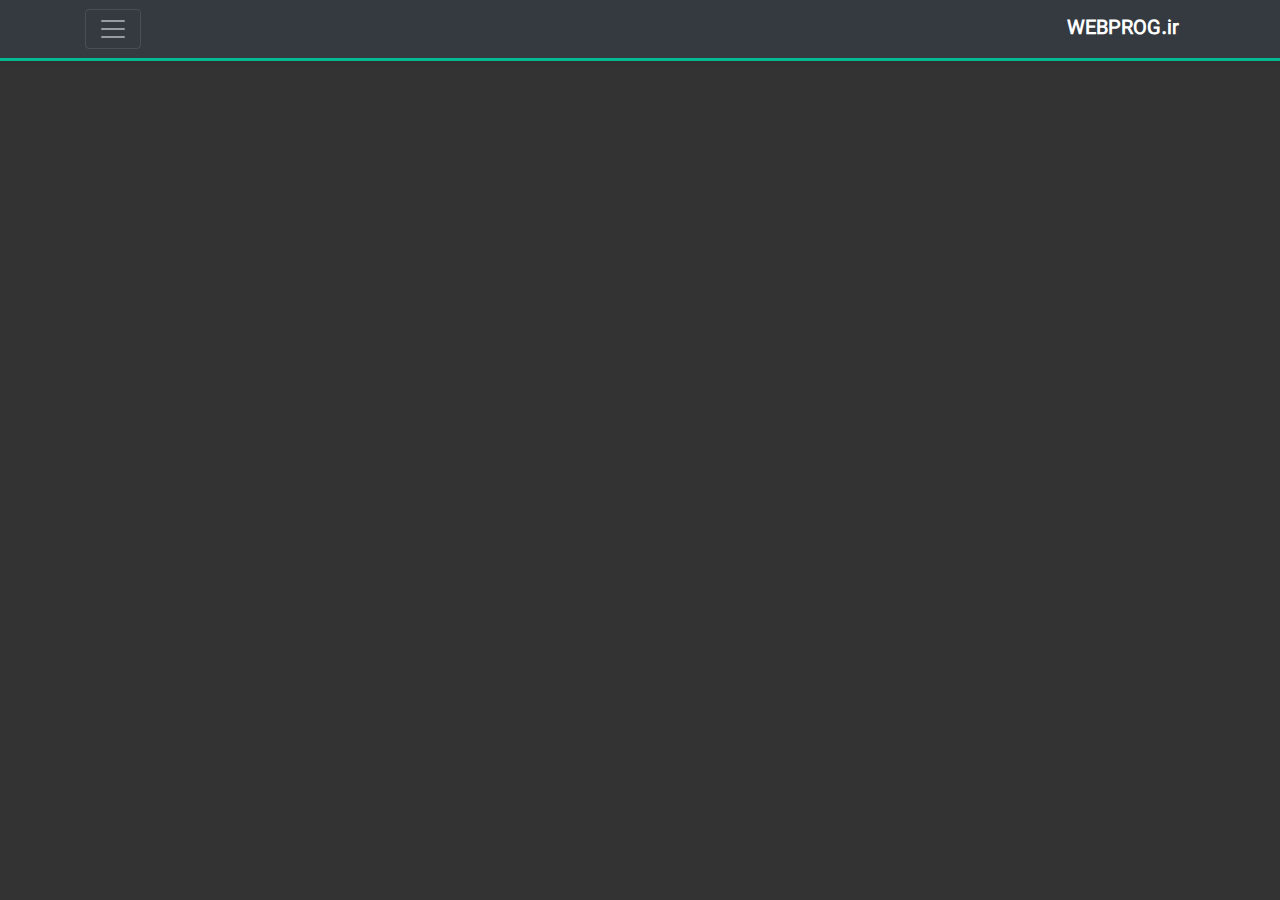
<file: project2/index.html>
<!doctype html>
<html lang="en" dir="rtl">

<head>
    <!-- Required meta tags -->
    <meta charset="utf-8">
    <meta name="viewport" content="width=device-width, initial-scale=1, shrink-to-fit=no">

    <!-- Bootstrap CSS -->
    <link rel="stylesheet" href="https://cdn.jsdelivr.net/npm/bootstrap@4.3.1/dist/css/bootstrap.min.css"
        integrity="sha384-ggOyR0iXCbMQv3Xipma34MD+dH/1fQ784/j6cY/iJTQUOhcWr7x9JvoRxT2MZw1T" crossorigin="anonymous">
    <!-- Font Awesome -->
    <link rel="stylesheet" href="https://cdnjs.cloudflare.com/ajax/libs/font-awesome/6.7.2/css/all.min.css"
        integrity="sha512-Evv84Mr4kqVGRNSgIGL/F/aIDqQb7xQ2vcrdIwxfjThSH8CSR7PBEakCr51Ck+w+/U6swU2Im1vVX0SVk9ABhg=="
        crossorigin="anonymous" referrerpolicy="no-referrer" />

    <!-- Custom Style -->
    <link rel="stylesheet" href="css/main.css">
    <title>Project 1</title>
</head>

<body>

    <!-- Header Start -->
    <header>
        <div class="collapse bg-dark" id="navbarHeader">
            <div class="container">
                <div class="row">
                    <div class="col-sm-8 col-md-7 py-4">
                        <h4 class="text-white">درباره ما</h4>
                        <p class="text-muted text-justify">
                            لورم ایپسوم متن ساختگی با تولید سادگی نامفهوم از صنعت چاپ، و با استفاده از طراحان گرافیک
                            است، چاپگرها و متون بلکه
                            روزنامه و مجله در ستون و سطرآنچنان که لازم است، و برای شرایط فعلی تکنولوژی مورد نیاز، و
                            کاربردهای متنوع با هدف بهبود
                            ابزارهای کاربردی می باشد، کتابهای زیادی در شصت و سه درصد گذشته حال و آینده، شناخت فراوان
                            جامعه و متخصصان را می طلبد، تا
                            با نرم افزارها شناخت بیشتری را برای طراحان رایانه ای علی الخصوص طراحان خلاقی، و فرهنگ پیشرو
                            در زبان فارسی ایجاد کرد، در
                            این صورت می توان امید داشت که تمام و دشواری موجود در ارائه راهکارها، و شرایط سخت تایپ به
                            پایان رسد و زمان مورد نیاز شامل
                            حروفچینی دستاوردهای اصلی، و جوابگوی سوالات پیوسته اهل دنیای موجود طراحی اساسا مورد استفاده
                            قرار گیرد.
                        </p>
                    </div>

                    <div class="col-sm-4 col-md-5 py-4 pr-lg-5">
                        <h4>راه‌های ارتباطی</h4>
                        <div>
                            <a class="mr-3" href="#"><i class="fab fa-facebook text-muted fa-3x"></i></a>
                            <a class="mr-3" href="#"><i class="fab fa-instagram text-muted fa-3x"></i></a>
                            <a class="mr-3" href="#"><i class="fab fa-telegram text-muted fa-3x"></i></a>
                        </div>
                    </div>
                </div>
            </div>
        </div>

        <div class="navbar navbar-dark bg-dark shadow-sm">
            <div class="container">
                <a href="#" class="navbar-brand">
                    <strong>WEBPROG.ir</strong>
                </a>
                <button class="navbar-toggler" type="button" data-toggle="collapse" data-target="#navbarHeader">
                    <span class="navbar-toggler-icon"></span>
                </button>
            </div>
        </div>
    </header>
    <!-- Header End -->
















    <!-- Optional JavaScript -->
    <!-- jQuery first, then Popper.js, then Bootstrap JS -->
    <script src="https://code.jquery.com/jquery-3.3.1.slim.min.js"
        integrity="sha384-q8i/X+965DzO0rT7abK41JStQIAqVgRVzpbzo5smXKp4YfRvH+8abtTE1Pi6jizo"
        crossorigin="anonymous"></script>
    <script src="https://cdn.jsdelivr.net/npm/popper.js@1.14.7/dist/umd/popper.min.js"
        integrity="sha384-UO2eT0CpHqdSJQ6hJty5KVphtPhzWj9WO1clHTMGa3JDZwrnQq4sF86dIHNDz0W1"
        crossorigin="anonymous"></script>
    <script src="https://cdn.jsdelivr.net/npm/bootstrap@4.3.1/dist/js/bootstrap.min.js"
        integrity="sha384-JjSmVgyd0p3pXB1rRibZUAYoIIy6OrQ6VrjIEaFf/nJGzIxFDsf4x0xIM+B07jRM"
        crossorigin="anonymous"></script>
</body>

</html>
</file>
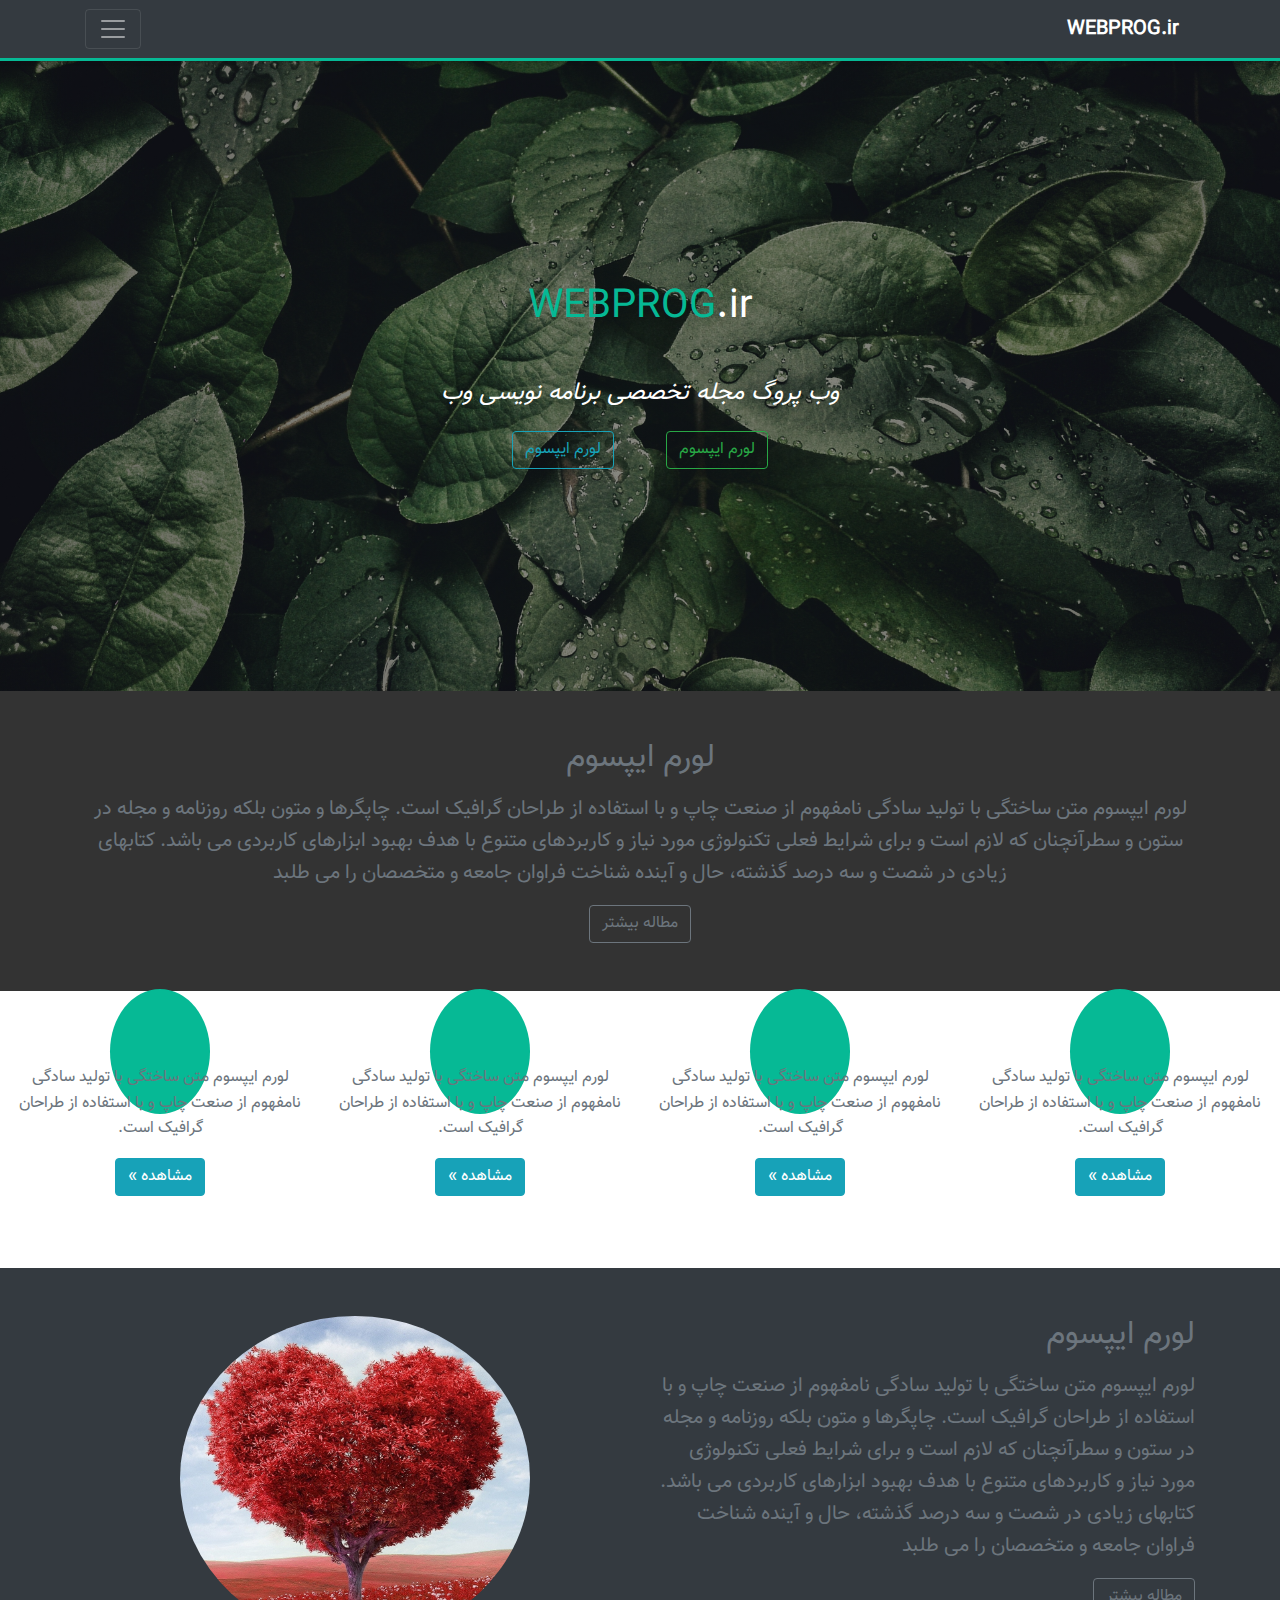
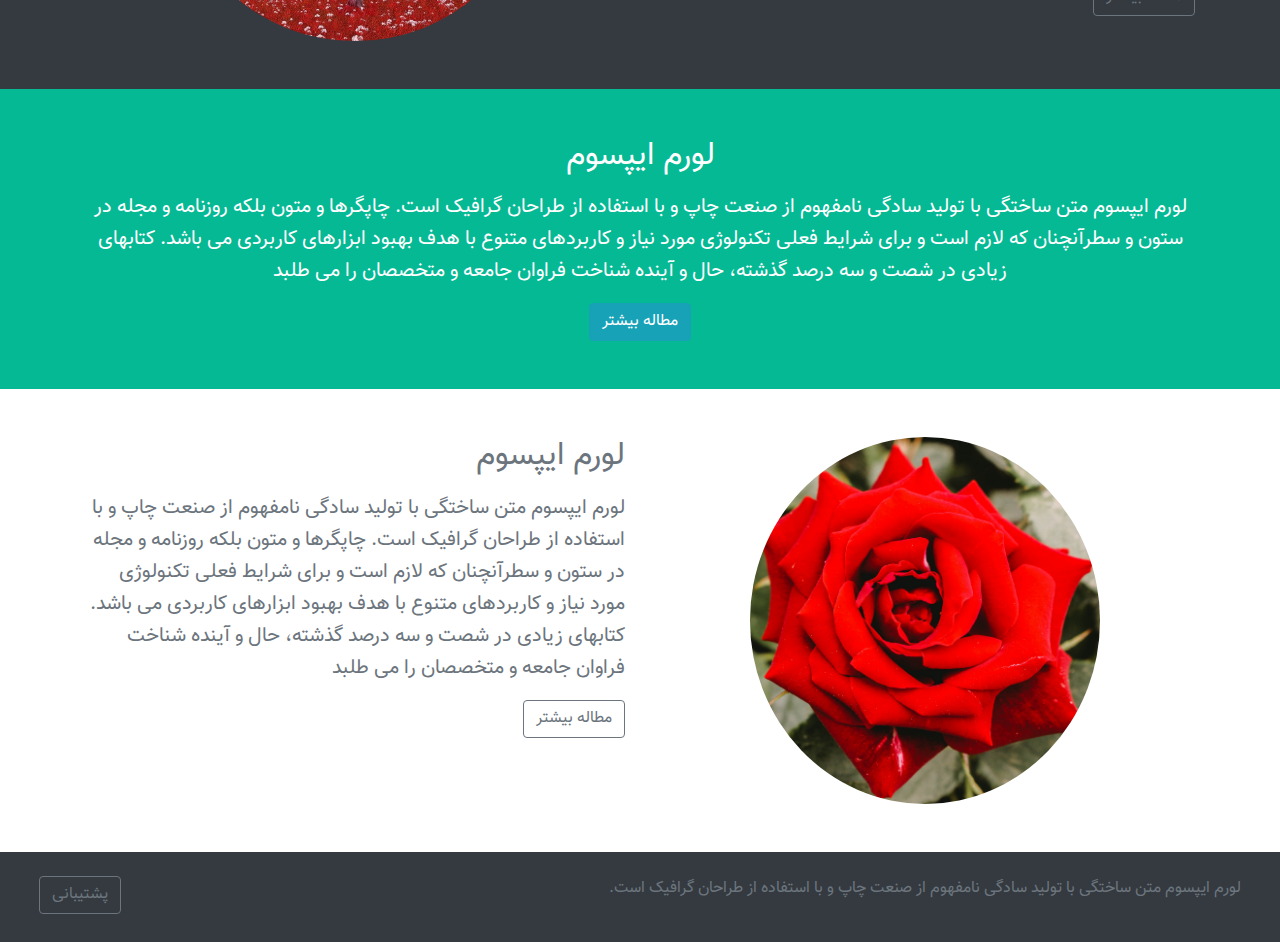
<file: project2_bootstrap/index.html>
<!DOCTYPE html>
<html lang="fn" dir="rtl">

<head>
	<meta charset="UTF-8" />
	<meta name="viewport" content="width=device-width, initial-scale=1.0" />
	<meta http-equiv="X-UA-Compatible" content="ie=edge" />
	<link rel="stylesheet" href="https://stackpath.bootstrapcdn.com/bootstrap/4.3.1/css/bootstrap.min.css"
		integrity="sha384-ggOyR0iXCbMQv3Xipma34MD+dH/1fQ784/j6cY/iJTQUOhcWr7x9JvoRxT2MZw1T" crossorigin="anonymous" />
	<link rel="stylesheet" href="https://use.fontawesome.com/releases/v5.8.2/css/all.css"
		integrity="sha384-oS3vJWv+0UjzBfQzYUhtDYW+Pj2yciDJxpsK1OYPAYjqT085Qq/1cq5FLXAZQ7Ay" crossorigin="anonymous" />

	<link rel="stylesheet" href="./css/main.css" />
	<title>Project2 Bootstrap</title>
</head>

<body>

	<!-- Header Start -->
	<header>
		<div class="collapse bg-dark" id="navbarHeader">

			<div class="container">

				<div class="row">

					<div class="col-sm-8 col-md-7 py-4">
						<h4 class="text-white">درباره ما</h4>
						<p class="text-muted">
							لورم ایپسوم متن ساختگی با تولید سادگی نامفهوم از صنعت چاپ و با
							استفاده از طراحان گرافیک است. چاپگرها و متون بلکه روزنامه و مجله
							در ستون و سطرآنچنان که لازم است و برای شرایط فعلی تکنولوژی مورد
							نیاز و کاربردهای متنوع با هدف بهبود ابزارهای کاربردی می باشد.
						</p>
					</div>

					<div class="col-sm-4 col-md-5 py-4">
						<h4 class="text-white">راهای ارتباطی</h4>
						<div>
							<a class="mr-2" href="#"><i class="fab fa-facebook text-muted fa-2x"></i></a>
							<a class="mr-2" href="#"><i class="fab fa-instagram text-muted fa-2x"></i></a>
							<a class="mr-2" href="#"><i class="fab fa-telegram text-muted fa-2x"></i></a>
						</div>
					</div>

				</div>

			</div>

		</div>

		<div class="navbar navbar-dark bg-dark shadow-sm">

			<div class="container">

				<a href="#" class="navbar-brand">
					<strong>WEBPROG.ir</strong>
				</a>

				<button class="navbar-toggler" type="button" data-toggle="collapse" data-target="#navbarHeader">
					<span class="navbar-toggler-icon"></span>
				</button>

			</div>

		</div>

	</header>


	<!-- Home Section Start -->
	<section>

		<div class="container-fluid">

			<div id="section-home" class="row justify-content-center align-items-center">

				<div class="col-sm-10 text-center">
					<h1 class="mb-5">
						<span class="wp-text-primary">WEBPROG</span>.ir
					</h1>
					<h4 class="font-italic mb-4">
						وب پروگ مجله تخصصی برنامه نویسی وب
					</h4>
					<a class="btn btn-outline-success" href="#"> لورم ایپسوم </a>
					<a class="btn btn-outline-info mr-5" href="#"> لورم ایپسوم </a>
				</div>

			</div>

		</div>

	</section>


	<section id="section-one">

		<div class="container">

			<div class="row">

				<div class="col text-center py-5">
					<h2 class="text-muted mb-3">لورم ایپسوم</h2>
					<p class="lead text-muted">
						لورم ایپسوم متن ساختگی با تولید سادگی نامفهوم از صنعت چاپ و با
						استفاده از طراحان گرافیک است. چاپگرها و متون بلکه روزنامه و مجله
						در ستون و سطرآنچنان که لازم است و برای شرایط فعلی تکنولوژی مورد
						نیاز و کاربردهای متنوع با هدف بهبود ابزارهای کاربردی می باشد.
						کتابهای زیادی در شصت و سه درصد گذشته، حال و آینده شناخت فراوان
						جامعه و متخصصان را می طلبد
					</p>
					<a href="#" class="btn btn-outline-secondary">مطاله بیشتر </a>
				</div>

			</div>

		</div>

	</section>


	<section id="section-two" class="bg-white text-muted text-center py-5">

		<div class="container-fluid">

			<div class="row">

				<div class="col-md-6 col-lg-3 mb-4">

					<i class="fas fa-grin-hearts fa-5x mb-3"></i>
					<p>
						لورم ایپسوم متن ساختگی با تولید سادگی نامفهوم از صنعت چاپ و با
						استفاده از طراحان گرافیک است.
					</p>
					<a class="btn btn-info" href="#" role="button">مشاهده »</a>
				</div>

				<div class="col-md-6 col-lg-3 mb-4">
					<i class="fas fa-grin-beam fa-5x mb-3"></i>
					<p>
						لورم ایپسوم متن ساختگی با تولید سادگی نامفهوم از صنعت چاپ و با
						استفاده از طراحان گرافیک است.
					</p>
					<a class="btn btn-info" href="#" role="button">مشاهده »</a>
				</div>

				<div class="col-md-6 col-lg-3 mb-4">
					<i class="fas fa-grin-squint fa-5x mb-3"></i>
					<p>
						لورم ایپسوم متن ساختگی با تولید سادگی نامفهوم از صنعت چاپ و با
						استفاده از طراحان گرافیک است.
					</p>
					<a class="btn btn-info" href="#" role="button">مشاهده »</a>
				</div>

				<div class="col-md-6 col-lg-3 mb-4">
					<i class="fas fa-dizzy fa-5x mb-3"></i>
					<p>
						لورم ایپسوم متن ساختگی با تولید سادگی نامفهوم از صنعت چاپ و با
						استفاده از طراحان گرافیک است.
					</p>
					<a class="btn btn-info" href="#" role="button">مشاهده »</a>
				</div>

			</div>

		</div>

	</section>


	<section id="section-three" class="bg-dark text-muted py-5">

		<div class="container">

			<div class="row">

				<div class="col-md-6">
					<h2 class="text-muted mb-3">لورم ایپسوم</h2>
					<p class="lead text-muted">
						لورم ایپسوم متن ساختگی با تولید سادگی نامفهوم از صنعت چاپ و با
						استفاده از طراحان گرافیک است. چاپگرها و متون بلکه روزنامه و مجله
						در ستون و سطرآنچنان که لازم است و برای شرایط فعلی تکنولوژی مورد
						نیاز و کاربردهای متنوع با هدف بهبود ابزارهای کاربردی می باشد.
						کتابهای زیادی در شصت و سه درصد گذشته، حال و آینده شناخت فراوان
						جامعه و متخصصان را می طلبد
					</p>
					<a href="#" class="btn btn-outline-secondary">مطاله بیشتر </a>
				</div>

				<div class="col-md-6 text-center">
					<img width="350" class="img-fluid rounded-circle" src="./img/circle1.jpg" alt="" />
				</div>

			</div>

		</div>

	</section>


	<section id="section-four" class="wp-bg-primary text-white">

		<div class="container">

			<div class="row">

				<div class="col text-center py-5">

					<h2 class="mb-3">لورم ایپسوم</h2>
					<p class="lead">
						لورم ایپسوم متن ساختگی با تولید سادگی نامفهوم از صنعت چاپ و با
						استفاده از طراحان گرافیک است. چاپگرها و متون بلکه روزنامه و مجله
						در ستون و سطرآنچنان که لازم است و برای شرایط فعلی تکنولوژی مورد
						نیاز و کاربردهای متنوع با هدف بهبود ابزارهای کاربردی می باشد.
						کتابهای زیادی در شصت و سه درصد گذشته، حال و آینده شناخت فراوان
						جامعه و متخصصان را می طلبد
					</p>
					<a href="#" class="btn btn-info">مطاله بیشتر </a>

				</div>

			</div>

		</div>

	</section>


	<section id="section-five" class="bg-white py-5">

		<div class="container">

			<div class="row">

				<div class="col-md-6 order-2">
					<h2 class="text-muted mb-3">لورم ایپسوم</h2>
					<p class="lead text-muted">
						لورم ایپسوم متن ساختگی با تولید سادگی نامفهوم از صنعت چاپ و با
						استفاده از طراحان گرافیک است. چاپگرها و متون بلکه روزنامه و مجله
						در ستون و سطرآنچنان که لازم است و برای شرایط فعلی تکنولوژی مورد
						نیاز و کاربردهای متنوع با هدف بهبود ابزارهای کاربردی می باشد.
						کتابهای زیادی در شصت و سه درصد گذشته، حال و آینده شناخت فراوان
						جامعه و متخصصان را می طلبد
					</p>
					<a href="#" class="btn btn-outline-secondary">مطاله بیشتر </a>
				</div>

				<div class="col-md-6 order-1 text-center">
					<img width="350" class="img-fluid rounded-circle" src="./img/circle2.jpg" alt="" />
				</div>



			</div>

		</div>

	</section>


	<footer class="bg-dark p-4">
		<div class="container-fluid text-muted">

			<div class="row">

				<div class="col-md-10">
					<p>
						لورم ایپسوم متن ساختگی با تولید سادگی نامفهوم از صنعت چاپ و با
						استفاده از طراحان گرافیک است.
					</p>
				</div>

				<div class="col-md-2 text-left">
					<button class="btn btn-outline-secondary" data-toggle="modal" data-target="#supportModal">
						پشتیبانی
					</button>
				</div>

			</div>

		</div>

	</footer>


	<!-- Support Modal -->
	<div class="modal fade text-muted" id="supportModal">

		<div class="modal-dialog">

			<div class="modal-content">

				<div class="modal-header">
					<h5 class="modal-title"> ارسال پیام به پشتیبان</h5>
					<button class="close ml-0" data-dismiss="modal">
						<span>&times;</span>
					</button>
				</div>

				<div class="modal-body">

					<form action="#">
						<div class="form-group">
							<label for="name">نام</label>
							<input type="text" id="name" class="form-control">
						</div>
						<div class="form-group">
							<label for="email">ایمیل</label>
							<input type="text" id="email" class="form-control">
						</div>
						<div class="form-group">
							<label for="message">متن پیام</label>
							<textarea type="text" id="message" class="form-control"></textarea>
						</div>
					</form>

				</div>

				<div class="modal-footer">
					<button class="btn btn-outline-info btn-block">ارسال</button>
				</div>

			</div>

		</div>

	</div>






	<script src="https://code.jquery.com/jquery-3.3.1.slim.min.js"
		integrity="sha384-q8i/X+965DzO0rT7abK41JStQIAqVgRVzpbzo5smXKp4YfRvH+8abtTE1Pi6jizo"
		crossorigin="anonymous"></script>
	<script src="https://cdnjs.cloudflare.com/ajax/libs/popper.js/1.14.7/umd/popper.min.js"
		integrity="sha384-UO2eT0CpHqdSJQ6hJty5KVphtPhzWj9WO1clHTMGa3JDZwrnQq4sF86dIHNDz0W1"
		crossorigin="anonymous"></script>
	<script src="https://stackpath.bootstrapcdn.com/bootstrap/4.3.1/js/bootstrap.min.js"
		integrity="sha384-JjSmVgyd0p3pXB1rRibZUAYoIIy6OrQ6VrjIEaFf/nJGzIxFDsf4x0xIM+B07jRM"
		crossorigin="anonymous"></script>
</body>

</html>
</file>
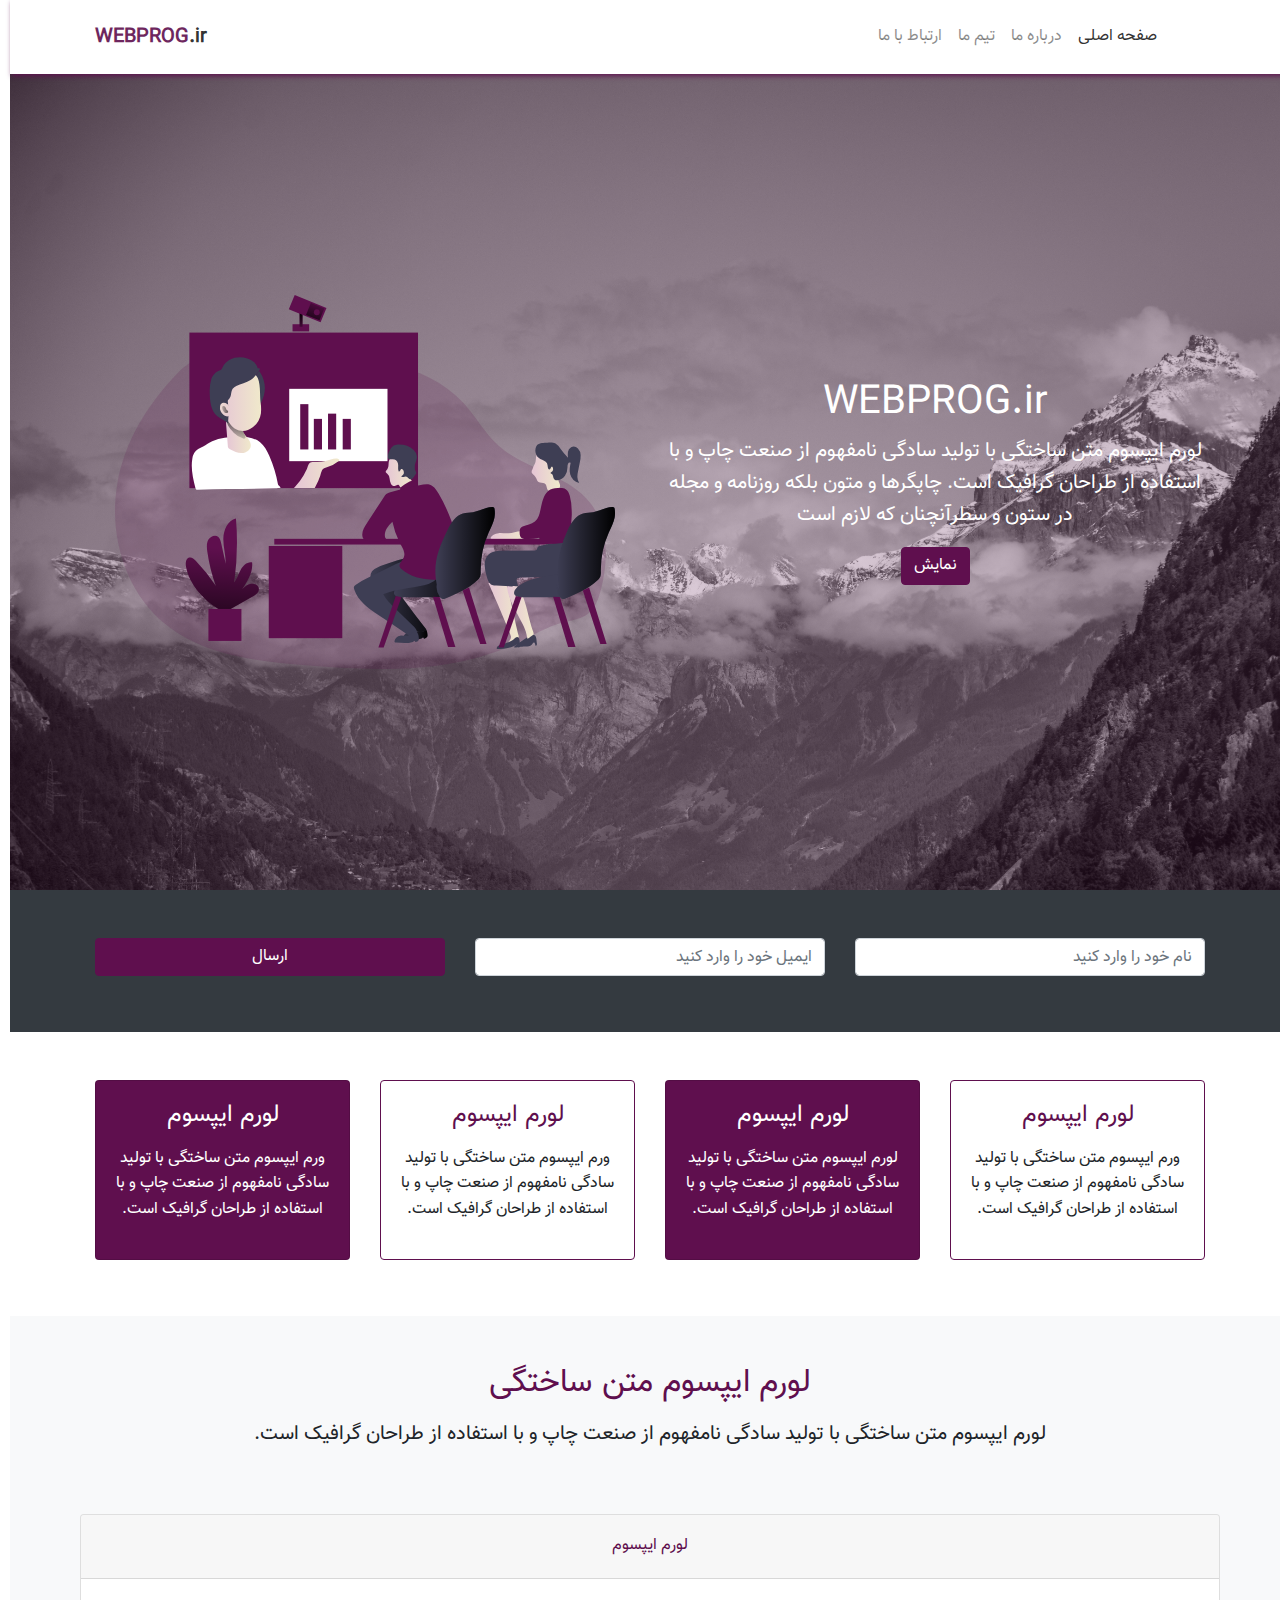
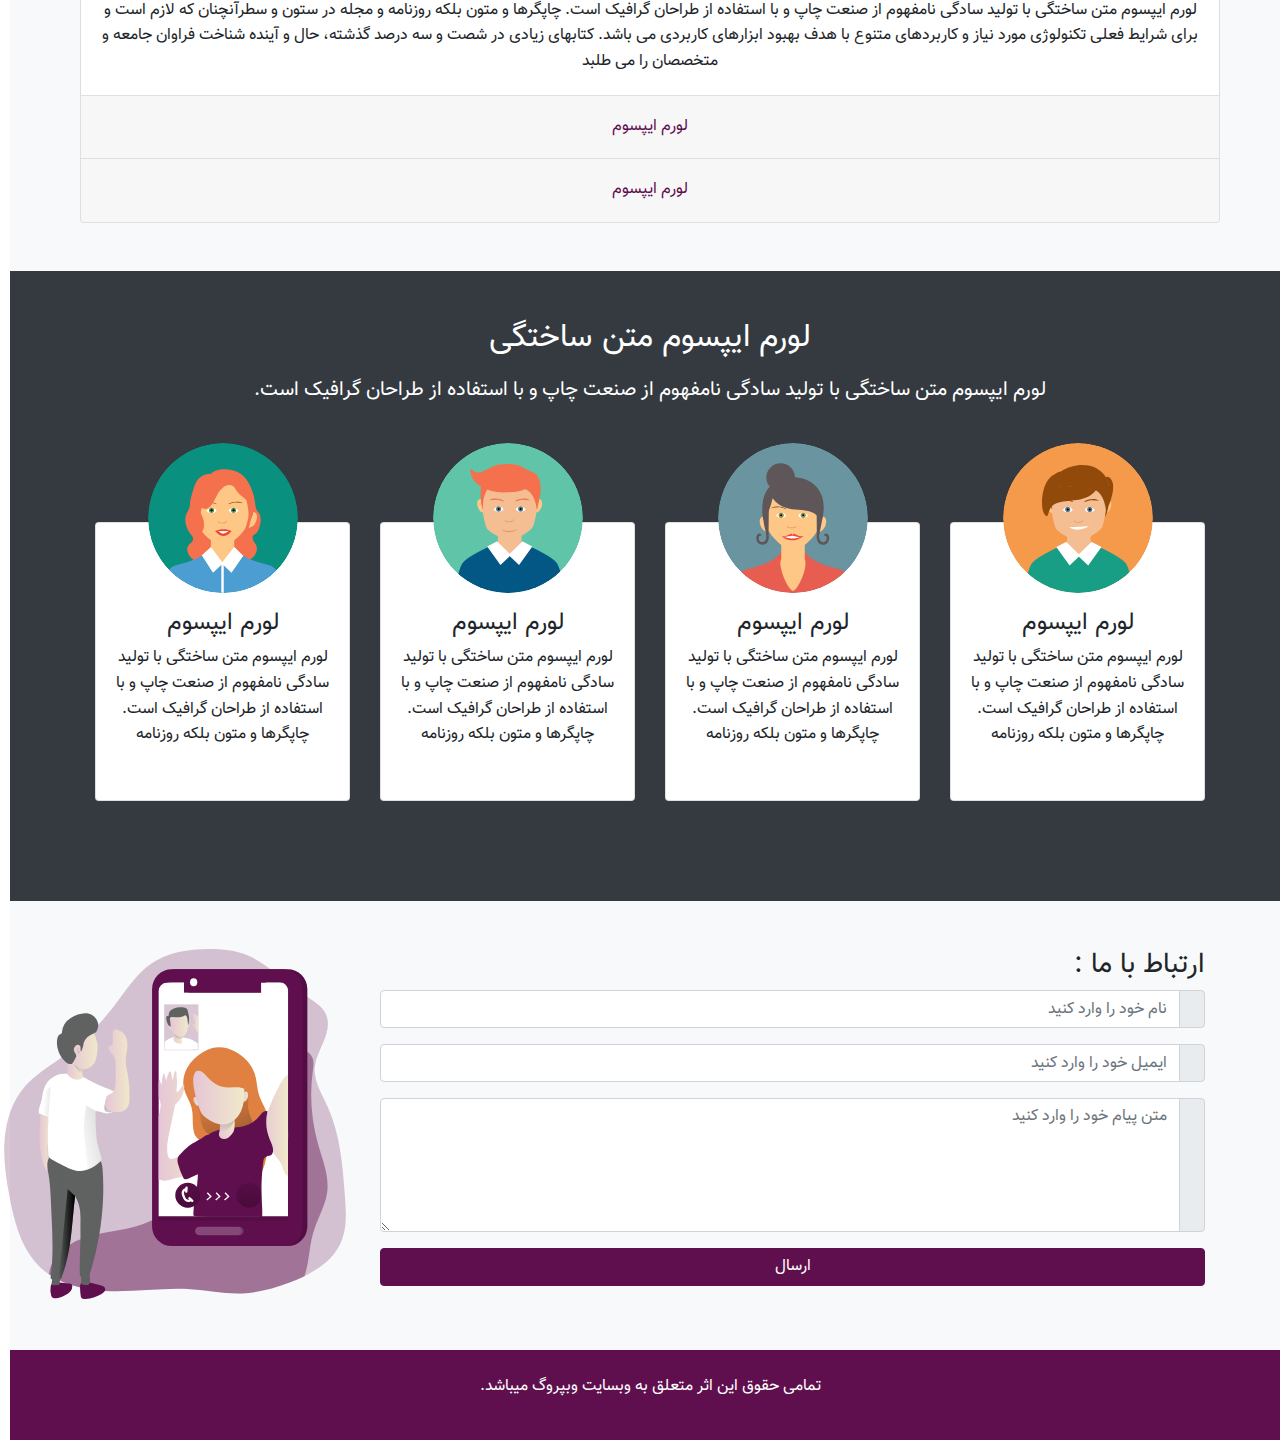
<file: project3_bootstrap/index.html>
<!DOCTYPE html>
<html lang="fa" dir="rtl">

<head>
  <meta charset="UTF-8" />
  <meta name="viewport" content="width=device-width, initial-scale=1.0" />
  <meta http-equiv="X-UA-Compatible" content="ie=edge" />
  <link rel="stylesheet" href="./css/bootstrap.css" />
  <link rel="stylesheet" href="./css/style.css" />
  <link rel="stylesheet" href="https://use.fontawesome.com/releases/v5.8.2/css/all.css"
    integrity="sha384-oS3vJWv+0UjzBfQzYUhtDYW+Pj2yciDJxpsK1OYPAYjqT085Qq/1cq5FLXAZQ7Ay" crossorigin="anonymous" />

  <title>Project3 Bootstrap</title>
  
</head>

<body id="home" data-spy="scroll" data-target="#main-nav">

  <nav class="navbar navbar-expand-md navbar-light py-3" id="main-nav">

    <div class="container">

      <a href="#home" class="navbar-brand font-weight-bold order-md-2">
        <span class="text-primary">WEBPROG</span>.ir
      </a>

      <button class="navbar-toggler" data-toggle="collapse" data-target="#navbarCollapse">
        <span class="navbar-toggler-icon"></span>
      </button>

      <div class="collapse navbar-collapse" id="navbarCollapse">

        <ul class="navbar-nav order-md-1">
          <li class="nav-item">
            <a href="#home" class="nav-link"> صفحه اصلی </a>
          </li>
          <li class="nav-item">
            <a href="#about" class="nav-link"> درباره ما </a>
          </li>
          <li class="nav-item">
            <a href="#teams" class="nav-link"> تیم ما </a>
          </li>
          <li class="nav-item">
            <a href="#contact" class="nav-link"> ارتباط با ما </a>
          </li>
        </ul>

      </div>

    </div>

  </nav>


  <section id="showcase" class="py-5">

    <div class="primary-overlay text-white">

      <div class="container">

        <div id="showcase-height" class="row justify-content-center align-items-center">

          <div class="col-lg-6 text-center ">

            <h1>WEBPROG.ir</h1>
            <p class="lead">
              لورم ایپسوم متن ساختگی با تولید سادگی نامفهوم از صنعت چاپ و با
              استفاده از طراحان گرافیک است. چاپگرها و متون بلکه روزنامه و مجله
              در ستون و سطرآنچنان که لازم است
            </p>
            <a href="#" class="btn btn-primary bt-lg">
              نمایش <i class="fas fa-arrow-left"></i></a>

          </div>

          <div class="col-lg-6 text-center">
            <img width="500" height="500" src="./img/online_presentation.svg" alt=""
              class="img-fluid d-none d-lg-block m-auto" />
          </div>

        </div>

      </div>

    </div>

  </section>


  <section id="news" class="bg-dark text-white py-5">

    <div class="container">

      <div class="row">

        <div class="col-md-4 mb-2">
          <input type="text" class="form-control form-control" placeholder="نام خود را وارد کنید" />
        </div>

        <div class="col-md-4 mb-2">
          <input type="text" class="form-control form-control" placeholder="ایمیل خود را وارد کنید" />
        </div>

        <div class="col-md-4 mb-2">
          <button class="btn btn-primary btn-block">
            ارسال <i class="fas fa-paper-plane"></i>
          </button>
        </div>

      </div>

    </div>

  </section>


  <section id="box" class="py-5">

    <div class="container">

      <div class="row">

        <div class="col-md-3 mb-2">

          <div class="card text-center border-primary">

            <div class="card-body">

              <h4 class="text-primary mb-3">لورم ایپسوم</h4>
              <p>
                ورم ایپسوم متن ساختگی با تولید سادگی نامفهوم از صنعت چاپ و با
                استفاده از طراحان گرافیک است.
              </p>

            </div>

          </div>

        </div>

        <div class="col-md-3 mb-2">

          <div class="card text-center bg-primary text-white">

            <div class="card-body">

              <h4 class="text-white mb-3">لورم ایپسوم</h4> 
              <p>
                لورم ایپسوم متن ساختگی با تولید سادگی نامفهوم از صنعت چاپ و با
                استفاده از طراحان گرافیک است.
              </p>

            </div>

          </div>

        </div>

        <div class="col-md-3 mb-2">

          <div class="card text-center border-primary">

            <div class="card-body">

              <h4 class="text-primary mb-3">لورم ایپسوم</h4>
              <p>
                ورم ایپسوم متن ساختگی با تولید سادگی نامفهوم از صنعت چاپ و با
                استفاده از طراحان گرافیک است.
              </p>

            </div>

          </div>

        </div>

        <div class="col-md-3 mb-2">

          <div class="card text-center bg-primary text-white">

            <div class="card-body">

              <h4 class="text-white mb-3">لورم ایپسوم</h4>
              <p>
                ورم ایپسوم متن ساختگی با تولید سادگی نامفهوم از صنعت چاپ و با
                استفاده از طراحان گرافیک است.
              </p>

            </div>

          </div>

        </div>

      </div>

    </div>

  </section>


  <section id="about" class="py-5 text-center bg-light">

    <div class="container">

      <div class="row">

        <div class="col">

          <h2 class="text-primary mb-3">لورم ایپسوم متن ساختگی</h2>
          <p class="lead">
            لورم ایپسوم متن ساختگی با تولید سادگی نامفهوم از صنعت چاپ و با
            استفاده از طراحان گرافیک است.
          </p>

        </div>

      </div>

      <div class="row">

        <div class="accordion mt-5" id="accordionExample">

          <div class="card">

            <div class="card-header" id="headingOne">

              <h2 class="mb-0">

                <button class="btn btn-link" type="button" data-toggle="collapse" data-target="#collapseOne">
                  لورم ایپسوم
                </button>

              </h2>

            </div>


            <div id="collapseOne" class="collapse show" data-parent="#accordionExample">
              <div class="card-body">
                لورم ایپسوم متن ساختگی با تولید سادگی نامفهوم از صنعت چاپ و با
                استفاده از طراحان گرافیک است. چاپگرها و متون بلکه روزنامه و
                مجله در ستون و سطرآنچنان که لازم است و برای شرایط فعلی
                تکنولوژی مورد نیاز و کاربردهای متنوع با هدف بهبود ابزارهای
                کاربردی می باشد. کتابهای زیادی در شصت و سه درصد گذشته، حال و
                آینده شناخت فراوان جامعه و متخصصان را می طلبد
              </div>
            </div>

          </div>

          <div class="card">

            <div class="card-header" id="headingTwo">

              <h2 class="mb-0">
                <button class="btn btn-link collapsed" type="button" data-toggle="collapse" data-target="#collapseTwo"
                  aria-expanded="false" aria-controls="collapseTwo">
                  لورم ایپسوم
                </button>
              </h2>
            </div>
            <div id="collapseTwo" class="collapse" data-parent="#accordionExample">
              <div class="card-body">
                لورم ایپسوم متن ساختگی با تولید سادگی نامفهوم از صنعت چاپ و با
                استفاده از طراحان گرافیک است. چاپگرها و متون بلکه روزنامه و
                مجله در ستون و سطرآنچنان که لازم است و برای شرایط فعلی
                تکنولوژی مورد نیاز و کاربردهای متنوع با هدف بهبود ابزارهای
                کاربردی می باشد. کتابهای زیادی در شصت و سه درصد گذشته، حال و
                آینده شناخت فراوان جامعه و متخصصان را می طلبد
              </div>
            </div>
          </div>

          <div class="card">
            <div class="card-header" id="headingThree">
              <h2 class="mb-0">
                <button class="btn btn-link collapsed" type="button" data-toggle="collapse" data-target="#collapseThree"
                  aria-expanded="false" aria-controls="collapseThree">
                  لورم ایپسوم
                </button>
              </h2>
            </div>
            <div id="collapseThree" class="collapse" data-parent="#accordionExample">
              <div class="card-body">
                لورم ایپسوم متن ساختگی با تولید سادگی نامفهوم از صنعت چاپ و با
                استفاده از طراحان گرافیک است. چاپگرها و متون بلکه روزنامه و
                مجله در ستون و سطرآنچنان که لازم است و برای شرایط فعلی
                تکنولوژی مورد نیاز و کاربردهای متنوع با هدف بهبود ابزارهای
                کاربردی می باشد. کتابهای زیادی در شصت و سه درصد گذشته، حال و
                آینده شناخت فراوان جامعه و متخصصان را می طلبد
              </div>
            </div>
          </div>

        </div>

      </div>

    </div>

  </section>




  <section id="teams" class="pt-5 text-center bg-dark">

    <div class="container">

      <div class="row" style="margin-bottom: 100px;">

        <div class="col">
          
          <h2 class="text-white mb-3">لورم ایپسوم متن ساختگی</h2>
          <p class="lead text-white">
            لورم ایپسوم متن ساختگی با تولید سادگی نامفهوم از صنعت چاپ و با
            استفاده از طراحان گرافیک است.
          </p>

        </div>

      </div>


      <div class="row">

        <div class="col-lg-3 col-md-6">

          <div class="card">

            <div class="card-body">

              <img width="150" height="150" class="img-fluid rounded-circle" src="./img/man.svg" alt="" />
             
              <h4 class="mt-3">لورم ایپسوم</h4>

              <p>
                لورم ایپسوم متن ساختگی با تولید سادگی نامفهوم از صنعت چاپ و با
                استفاده از طراحان گرافیک است. چاپگرها و متون بلکه روزنامه
              </p>

              <div class="d-flex justify-content-center">

                <div class="p-2">
                  <a href="#"><i class="fab fa-facebook fa-2x"></i></a>
                </div>

                <div class="p-2">
                  <a href="#"><i class="fab fa-twitter fa-2x"></i></a>
                </div>

                <div class="p-2">
                  <a href="#"><i class="fab fa-instagram fa-2x"></i></a>
                </div>

                <div class="p-2">
                  <a href="#"><i class="fab fa-telegram fa-2x"></i></a>
                </div>

              </div>

            </div>

          </div>

        </div>

        <div class="col-lg-3 col-md-6">

          <div class="card">

            <div class="card-body">

              <img width="150" height="150" class="img-fluid rounded-circle" src="./img/woman.svg" alt="" />
              
              <h4 class="mt-3">لورم ایپسوم</h4>

              <p>
                لورم ایپسوم متن ساختگی با تولید سادگی نامفهوم از صنعت چاپ و با
                استفاده از طراحان گرافیک است. چاپگرها و متون بلکه روزنامه
              </p>
              <div class="d-flex justify-content-center">
                <div class="p-2">
                  <a href="#"><i class="fab fa-facebook fa-2x"></i></a>
                </div>
                <div class="p-2">
                  <a href="#"><i class="fab fa-twitter fa-2x"></i></a>
                </div>
                <div class="p-2">
                  <a href="#"><i class="fab fa-instagram fa-2x"></i></a>
                </div>
                <div class="p-2">
                  <a href="#"><i class="fab fa-telegram fa-2x"></i></a>
                </div>
              </div>
            </div>
          </div>
        </div>

        <div class="col-lg-3 col-md-6">
          <div class="card">
            <div class="card-body">
              <img width="150" height="150" class="img-fluid rounded-circle" src="./img/man-1.svg" alt="" />
              <h4 class="mt-3">لورم ایپسوم</h4>
              <p>
                لورم ایپسوم متن ساختگی با تولید سادگی نامفهوم از صنعت چاپ و با
                استفاده از طراحان گرافیک است. چاپگرها و متون بلکه روزنامه
              </p>
              <div class="d-flex justify-content-center">
                <div class="p-2">
                  <a href="#"><i class="fab fa-facebook fa-2x"></i></a>
                </div>
                <div class="p-2">
                  <a href="#"><i class="fab fa-twitter fa-2x"></i></a>
                </div>
                <div class="p-2">
                  <a href="#"><i class="fab fa-instagram fa-2x"></i></a>
                </div>
                <div class="p-2">
                  <a href="#"><i class="fab fa-telegram fa-2x"></i></a>
                </div>
              </div>
            </div>
          </div>
        </div>

        <div class="col-lg-3 col-md-6">
          <div class="card">
            <div class="card-body">
              <img width="150" height="150" class="img-fluid rounded-circle" src="./img/woman-1.svg" alt="" />
              <h4 class="mt-3">لورم ایپسوم</h4>
              <p>
                لورم ایپسوم متن ساختگی با تولید سادگی نامفهوم از صنعت چاپ و با
                استفاده از طراحان گرافیک است. چاپگرها و متون بلکه روزنامه
              </p>
              <div class="d-flex justify-content-center">
                <div class="p-2">
                  <a href="#"><i class="fab fa-facebook fa-2x"></i></a>
                </div>
                <div class="p-2">
                  <a href="#"><i class="fab fa-twitter fa-2x"></i></a>
                </div>
                <div class="p-2">
                  <a href="#"><i class="fab fa-instagram fa-2x"></i></a>
                </div>
                <div class="p-2">
                  <a href="#"><i class="fab fa-telegram fa-2x"></i></a>
                </div>
              </div>
            </div>
          </div>
        </div>

      </div>

    </div>

  </section>




  <section id="contact" class="py-5 bg-light">

    <div class="container">

      <div class="row">

        <div class="col-lg-9 mb-3">

          <h3> ارتباط با ما : </h3>

            <form action="#">
              <div class="input-group mb-3">

                <input type="text" class="form-control order-2" placeholder="نام خود را وارد کنید" />
                
                <div class="input-group-append">
                  <span class="input-group-text">
                    <i class="fas fa-user"></i>
                  </span>
                </div>

              </div>

              <div class="input-group mb-3">
                <input type="text" class="form-control order-2" placeholder="ایمیل خود را وارد کنید" />
                <div class="input-group-append">
                  <span class="input-group-text">
                    <i class="fas fa-envelope"></i>
                  </span>
                </div>
              </div>

              <div class="input-group mb-3">
                <textarea class="form-control order-2" placeholder="متن پیام خود را وارد کنید" rows="5"></textarea>
                <div class="input-group-append">
                  <span class="input-group-text">
                    <i class="fas fa-comment-dots"></i>
                  </span>
                </div>
              </div>

              <button class="btn btn-primary btn-block"> ارسال </button>

            </form>

        </div>


        <div class="col-lg-3 text-center">
          <img width="350" height="350" src="./img/video_call.svg" alt="" />
        </div>
        
      </div>

    </div>

  </section>




  <footer class="bg-primary py-4 text-white">

    <div class="container">

      <div class="row">

        <div class="col text-center">
          <p>تمامی حقوق این اثر متعلق به وبسایت وبپروگ میباشد.</p>
        </div>

      </div>

    </div>

  </footer>



  <script src="https://code.jquery.com/jquery-3.3.1.slim.min.js"
    integrity="sha384-q8i/X+965DzO0rT7abK41JStQIAqVgRVzpbzo5smXKp4YfRvH+8abtTE1Pi6jizo"
    crossorigin="anonymous"></script>
  <script src="https://cdnjs.cloudflare.com/ajax/libs/popper.js/1.14.7/umd/popper.min.js"
    integrity="sha384-UO2eT0CpHqdSJQ6hJty5KVphtPhzWj9WO1clHTMGa3JDZwrnQq4sF86dIHNDz0W1"
    crossorigin="anonymous"></script>
  <script src="https://stackpath.bootstrapcdn.com/bootstrap/4.3.1/js/bootstrap.min.js"
    integrity="sha384-JjSmVgyd0p3pXB1rRibZUAYoIIy6OrQ6VrjIEaFf/nJGzIxFDsf4x0xIM+B07jRM"
    crossorigin="anonymous"></script>
</body>

</html>
</file>
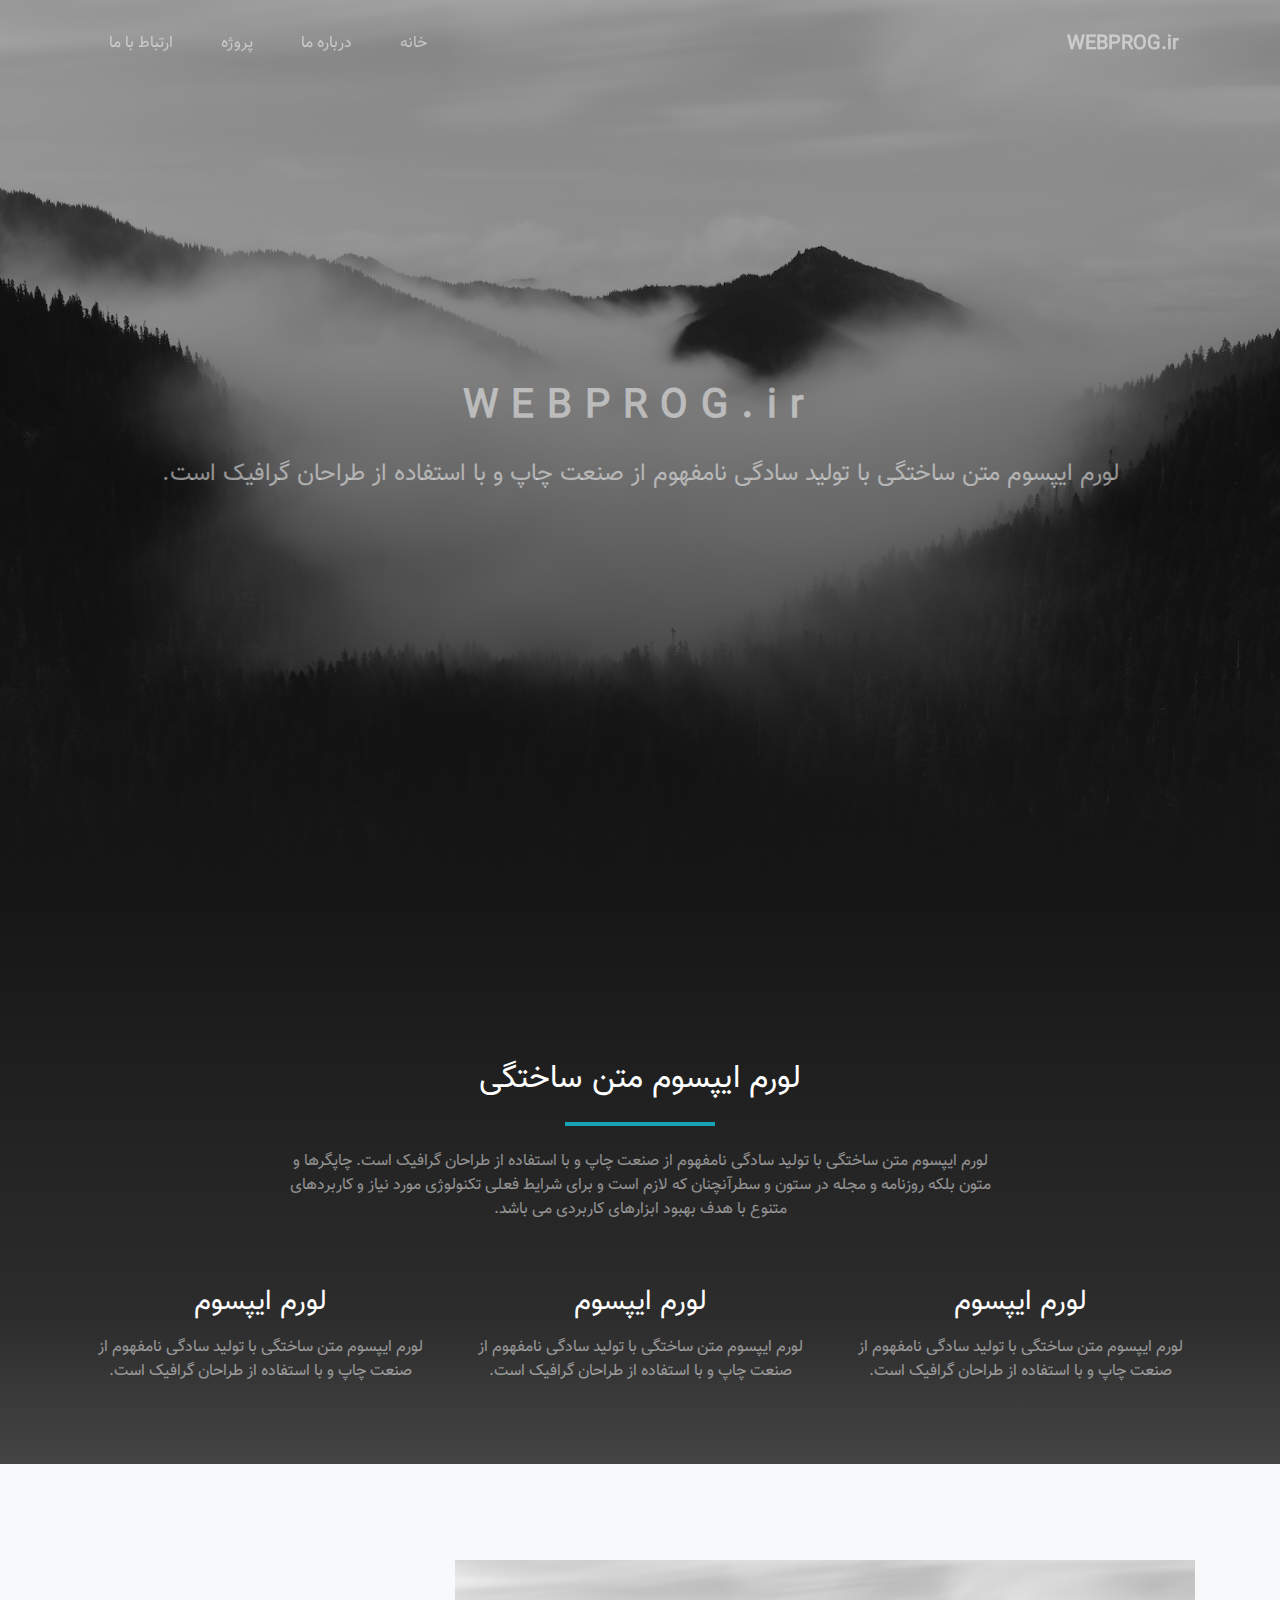
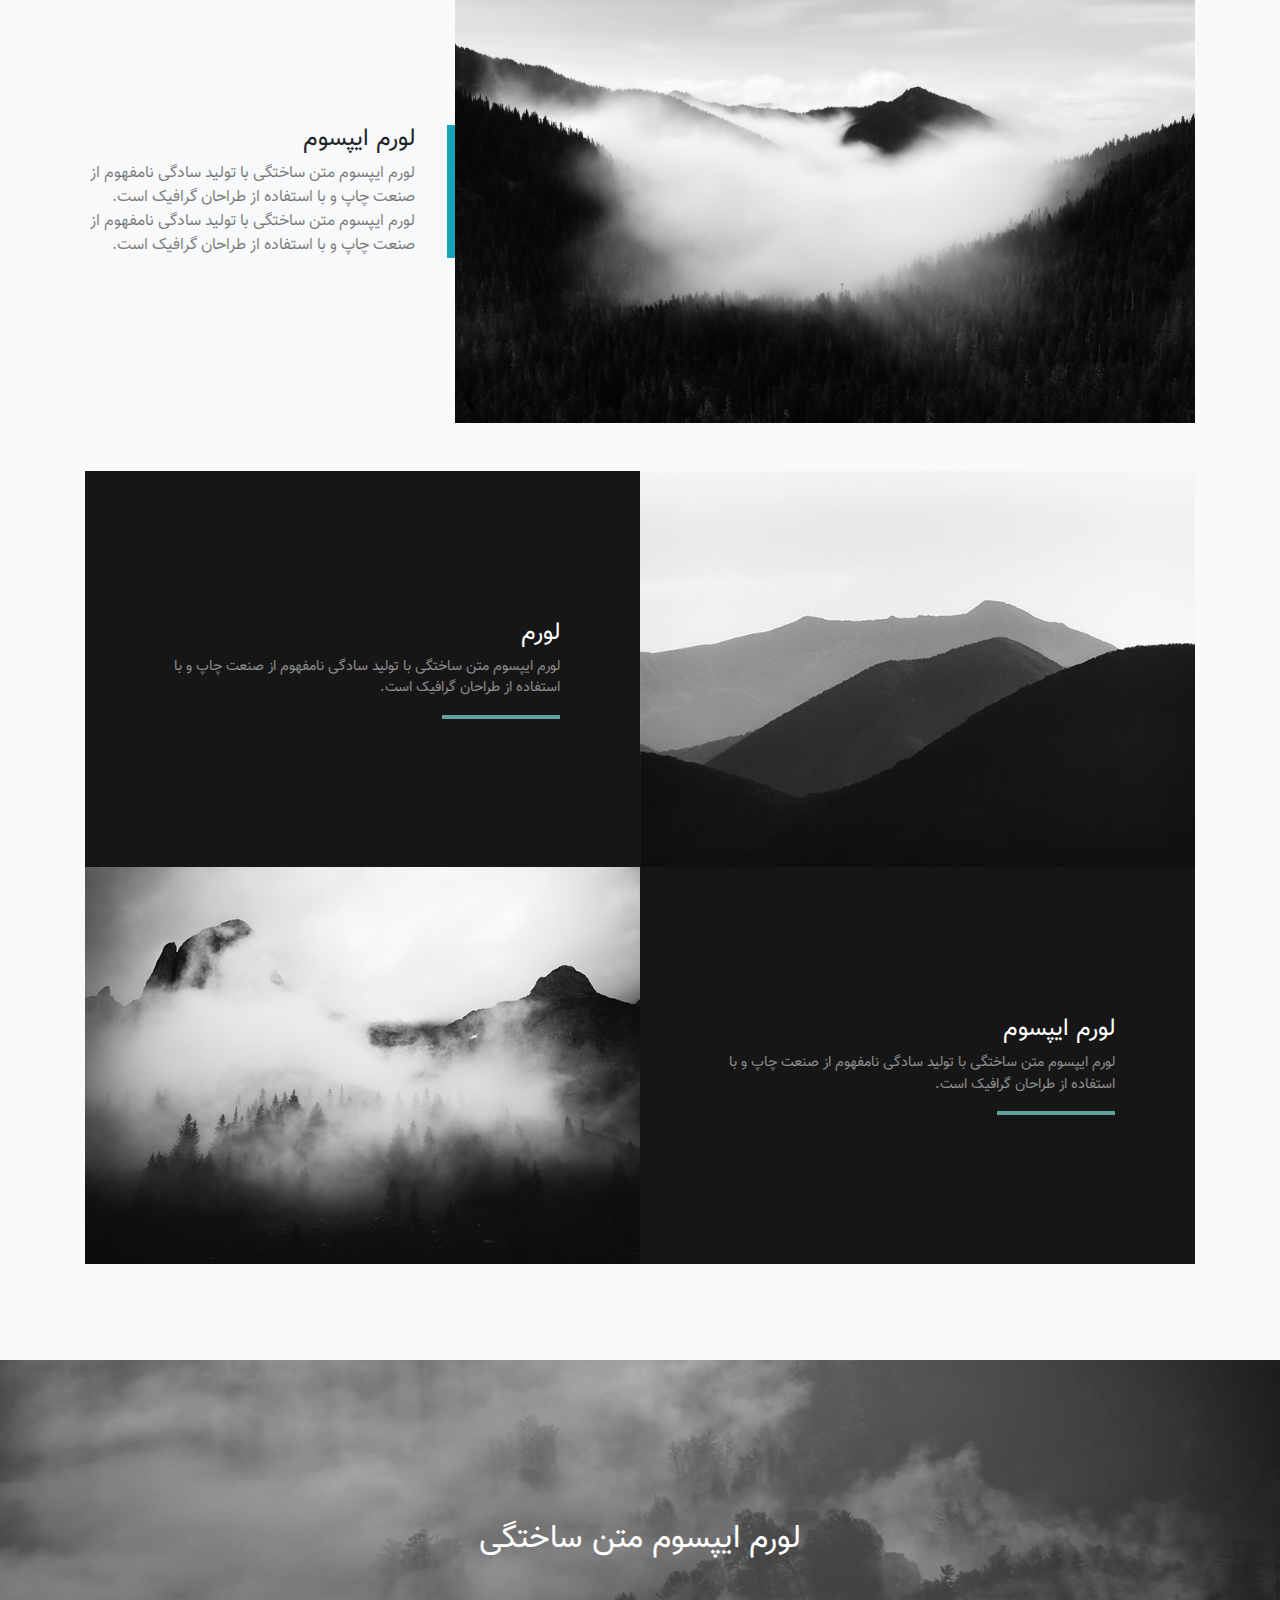
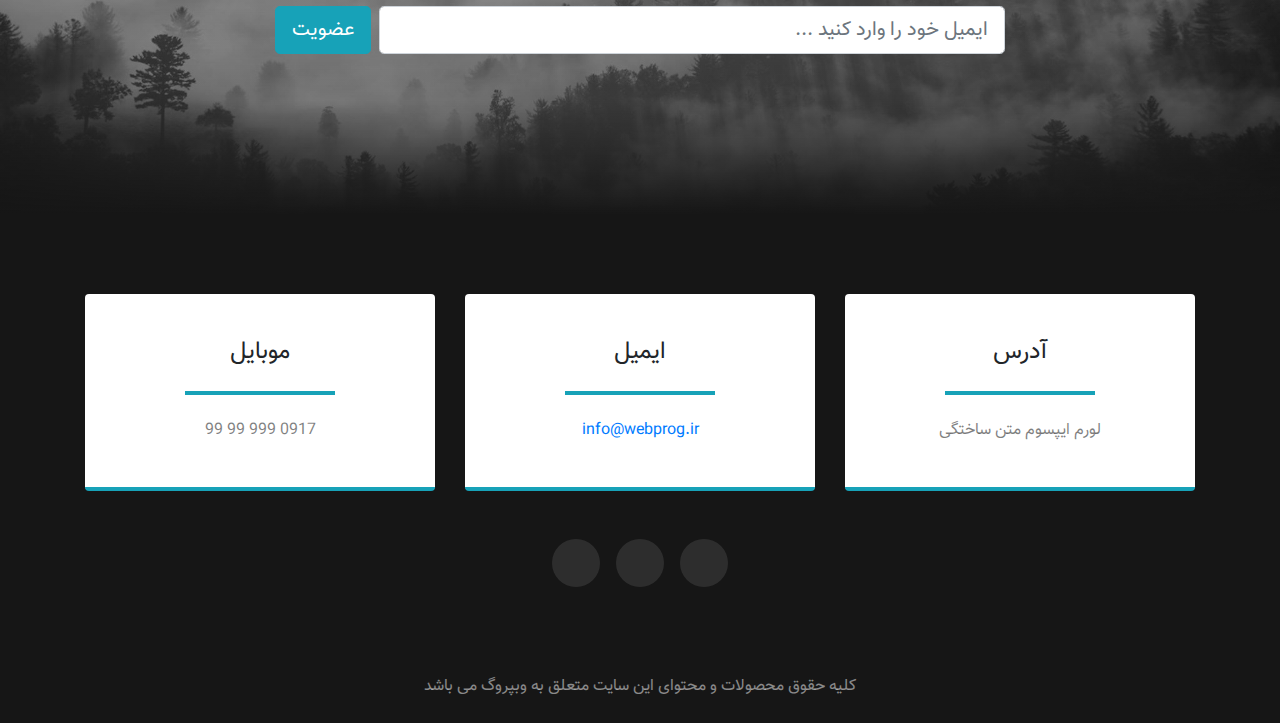
<file: project5_bootstrap/index.html>
<!DOCTYPE html>
<html lang="fa" dir="rtl">

<head>
  <meta charset="UTF-8" />
  <meta name="viewport" content="width=device-width, initial-scale=1.0" />
  <meta http-equiv="X-UA-Compatible" content="ie=edge" />
  <link rel="stylesheet" href="https://stackpath.bootstrapcdn.com/bootstrap/4.3.1/css/bootstrap.min.css"
    integrity="sha384-ggOyR0iXCbMQv3Xipma34MD+dH/1fQ784/j6cY/iJTQUOhcWr7x9JvoRxT2MZw1T" crossorigin="anonymous" />

  <link rel="stylesheet" href="https://use.fontawesome.com/releases/v5.8.2/css/all.css"
    integrity="sha384-oS3vJWv+0UjzBfQzYUhtDYW+Pj2yciDJxpsK1OYPAYjqT085Qq/1cq5FLXAZQ7Ay" crossorigin="anonymous" />

  <link rel="stylesheet" href="./css/style.css" />
  <title>Project5 Bootstrap</title>
</head>

<body>


  <nav class="navbar navbar-expand-lg navbar-light fixed-top" id="mainNav">

    <div class="container">

      <a class="navbar-brand js-scroll-trigger" href="#home"> WEBPROG.ir </a>

      <button class="navbar-toggler" type="button" data-toggle="collapse" data-target="#navbarResponsive">
        منو
        <i class="fas fa-bars"></i>
      </button>

      <div class="collapse navbar-collapse" id="navbarResponsive">

        <ul class="navbar-nav mr-auto">

          <li class="nav-item">
            <a class="nav-link js-scroll-trigger" href="#home"> خانه </a>
          </li>
          <li class="nav-item">
            <a class="nav-link js-scroll-trigger" href="#about"> درباره ما </a>
          </li>
          <li class="nav-item">
            <a class="nav-link js-scroll-trigger" href="#projects"> پروژه </a>
          </li>
          <li class="nav-item">
            <a class="nav-link js-scroll-trigger" href="#contact"> ارتباط با ما </a>
          </li>

        </ul>

      </div>

    </div>

  </nav>


  <header id="home" class="text-center">

    <div id="banner" class="container">

      <div class="row justify-content-center align-items-center" style="height: 100vh;">

        <div class="col">

          <h1 id="banner-heading" class="text-white-50 mx-auto my-4 font-weight-bold"><span>WEBPROG</span>.ir</h1>
          
          <h4 id="banner-par" class="text-white-50 mx-auto mt-2 mb-5">لورم ایپسوم متن ساختگی با تولید سادگی نامفهوم از
            صنعت چاپ و با استفاده از طراحان گرافیک است. 
          </h4>

          <a href="#about" class="js-scroll-trigger"> 
            <i id="arrowDown" class="fas fa-arrow-circle-down fa-2x text-white-50"></i>
          </a>

        </div>

      </div>

    </div>

  </header>

  <!-- About Section -->
  <section id="about" class="text-center">

    <div class="container">

      <div class="row">

        <div class="col-lg-8 mx-auto">

          <h2 class="text-white mb-4"> لورم ایپسوم متن ساختگی </h2>

          <div class="underline mb-4"></div>

          <p class="text-white-50">لورم ایپسوم متن ساختگی با تولید سادگی نامفهوم از صنعت چاپ و با استفاده از طراحان
            گرافیک است. چاپگرها و متون بلکه روزنامه و مجله در ستون و سطرآنچنان که لازم است و برای شرایط فعلی تکنولوژی
            مورد نیاز و کاربردهای متنوع با هدف بهبود ابزارهای کاربردی می باشد.
           </p>

        </div>

      </div>

      <div class="row my-5">

        <div class="col-md-4 text-center">

          <i class="fas fa-cogs fa-5x text-white-50 mb-4"></i>

          <h3 class="text-white mb-3"> لورم ایپسوم </h3>
          <p class="text-white-50">لورم ایپسوم متن ساختگی با تولید سادگی نامفهوم از صنعت چاپ و با استفاده از طراحان
            گرافیک است. </p>

        </div>

        <div class="col-md-4 text-center">

          <i class="fas fa-thumbs-up fa-5x text-white-50 mb-4"></i>
          <h3 class="text-white mb-3"> لورم ایپسوم </h3>
          <p class="text-white-50">لورم ایپسوم متن ساختگی با تولید سادگی نامفهوم از صنعت چاپ و با استفاده از طراحان
            گرافیک است. </p>

        </div>

        <div class="col-md-4 text-center">

          <i class="fas fa-handshake fa-5x text-white-50 mb-4"></i>
          <h3 class="text-white mb-3"> لورم ایپسوم </h3>
          <p class="text-white-50">لورم ایپسوم متن ساختگی با تولید سادگی نامفهوم از صنعت چاپ و با استفاده از طراحان
            گرافیک است. </p>

        </div>

      </div>

    </div>

  </section>


  <!-- Projects Section -->
  <section id="projects" class="bg-light">
    
    <div class="container">

      <!-- Featured Project Row -->
      <div class="row align-items-center no-gutters mb-4 mb-lg-5">

        <div class="col-xl-8 col-lg-7">

          <img class="img-fluid mb-3 mb-lg-0 img-project" src="./img/bg-header.jpg" alt="">
       
        </div>

        <div class="col-xl-4 col-lg-5">

          <div class="featured-text text-center text-lg-right">

            <h4> لورم ایپسوم </h4>
            <p class="text-black-50 mb-0">
              لورم ایپسوم متن ساختگی با تولید سادگی نامفهوم از صنعت چاپ و با استفاده از طراحان
              گرافیک است.
              لورم ایپسوم متن ساختگی با تولید سادگی نامفهوم از صنعت چاپ و با استفاده از طراحان
              گرافیک است.
            </p>

          </div>

        </div>

      </div>


      <!-- Project One Row -->
      <div class="row justify-content-center no-gutters mb-5 mb-lg-0">

        <div class="col-lg-6">

          <img class="img-fluid" src="img/demo1.jpg" alt="">

        </div>

        <div class="col-lg-6">

          <div class="bg-black text-center h-100">

            <div class="d-flex h-100">

              <div class="project-text my-auto text-center text-lg-right">

                <h4 class="text-white">لورم</h4>
                <p class="mb-0 text-white-50">
                  لورم ایپسوم متن ساختگی با تولید سادگی نامفهوم از صنعت چاپ و با استفاده از طراحان
                  گرافیک است.</p>
                <hr class="d-none d-lg-block mb-0 mr-0">

              </div>

            </div>

          </div>

        </div>

      </div>



      <!-- Project Two Row -->
      <div class="row justify-content-center no-gutters">
        
        <div class="col-lg-6">

          <img class="img-fluid" src="img/demo2.jpg" alt="">

        </div>

        <div class="col-lg-6 order-lg-first">

          <div class="bg-black text-center h-100 project">

            <div class="d-flex h-100">

              <div class="project-text w-100 my-auto text-center text-lg-right">

                <h4 class="text-white"> لورم ایپسوم </h4>
                <p class="mb-0 text-white-50">
                  لورم ایپسوم متن ساختگی با تولید سادگی نامفهوم از صنعت چاپ و با استفاده از طراحان
                  گرافیک است.</p>
                <hr class="d-none d-lg-block mb-0 mr-0">
              </div>

            </div>

          </div>

        </div>

      </div>

    </div>

  </section>


  <!-- Signup Section -->
  <section id="signup">

    <div class="container">

      <div class="row">

        <div class="col-md-10 col-lg-8 mx-auto text-center">

          <i class="far fa-paper-plane fa-2x mb-2 text-white"></i>
          <h2 class="text-white mb-5"> لورم ایپسوم متن ساختگی </h2>

          <form class="form-inline">
            <input type="email" class="form-control form-control-lg flex-fill mb-3 mb-sm-0" id="inputEmail"
              placeholder="ایمیل خود را وارد کنید ...">
              
            <button type="submit" class="btn btn-info btn-lg mr-sm-2 mx-auto"> عضویت </button>
          </form>

        </div>

      </div>

    </div>

  </section>

  <!-- Contact Section -->
  <section id="contact" class="bg-black">

    <div class="container">

      <div class="row">

        <div class="col-md-4 mb-3 mb-md-0">

          <div class="card py-4">

            <div class="card-body text-center">
              
              <i class="fas fa-map-marked-alt fa-3x text-info mb-3"></i>
              <h4> آدرس </h4>
              <div class="underline my-4"></div>
              <div class="text-black-50"> لورم ایپسوم متن ساختگی</div>

            </div>

          </div>

        </div>

        <div class="col-md-4 mb-3 mb-md-0">

          <div class="card py-4">

            <div class="card-body text-center">

              <i class="fas fa-envelope fa-3x text-info mb-3"></i>

              <h4> ایمیل </h4>
              <div class="underline my-4"></div>
              <div class="text-black-50">
                <a href="#">info@webprog.ir</a>
              </div>
            </div>
          </div>
        </div>

        <div class="col-md-4 mb-3 mb-md-0">

          <div class="card py-4">

            <div class="card-body text-center">

              <i class="fas fa-mobile-alt fa-3x text-info mb-3"></i>
              <h4> موبایل </h4>
              <div class="underline my-4"></div>
              <div class="text-black-50"> 0917 999 99 99 </div>

            </div>

          </div>

        </div>

      </div>


      <div class="social d-flex justify-content-center py-5">
        <a href="#" class="mx-2">
          <i class="fab fa-twitter"></i>
        </a>
        <a href="#" class="mx-2">
          <i class="fab fa-facebook-f"></i>
        </a>
        <a href="#" class="mx-2">
          <i class="fab fa-github"></i>
        </a>
      </div>

    </div>

  </section>



  <!-- Footer -->
  <footer class="bg-black text-center text-white-50 py-4">

    <div class="container">

      <div class="row">

        <div class="col">
          کليه حقوق محصولات و محتوای اين سایت متعلق به وبپروگ می باشد
        </div>

      </div>

    </div>

  </footer>



  <!-- NO Use Jquery Slim -->
  <script src="http://code.jquery.com/jquery-3.3.1.min.js"
    integrity="sha256-FgpCb/KJQlLNfOu91ta32o/NMZxltwRo8QtmkMRdAu8=" crossorigin="anonymous"></script>
  <script src="https://cdnjs.cloudflare.com/ajax/libs/popper.js/1.14.7/umd/popper.min.js"
    integrity="sha384-UO2eT0CpHqdSJQ6hJty5KVphtPhzWj9WO1clHTMGa3JDZwrnQq4sF86dIHNDz0W1"
    crossorigin="anonymous"></script>
  <script src="https://stackpath.bootstrapcdn.com/bootstrap/4.3.1/js/bootstrap.min.js"
    integrity="sha384-JjSmVgyd0p3pXB1rRibZUAYoIIy6OrQ6VrjIEaFf/nJGzIxFDsf4x0xIM+B07jRM"
    crossorigin="anonymous"></script>


  <script src="./js/script.js"></script>
</body>

</html>
</file>
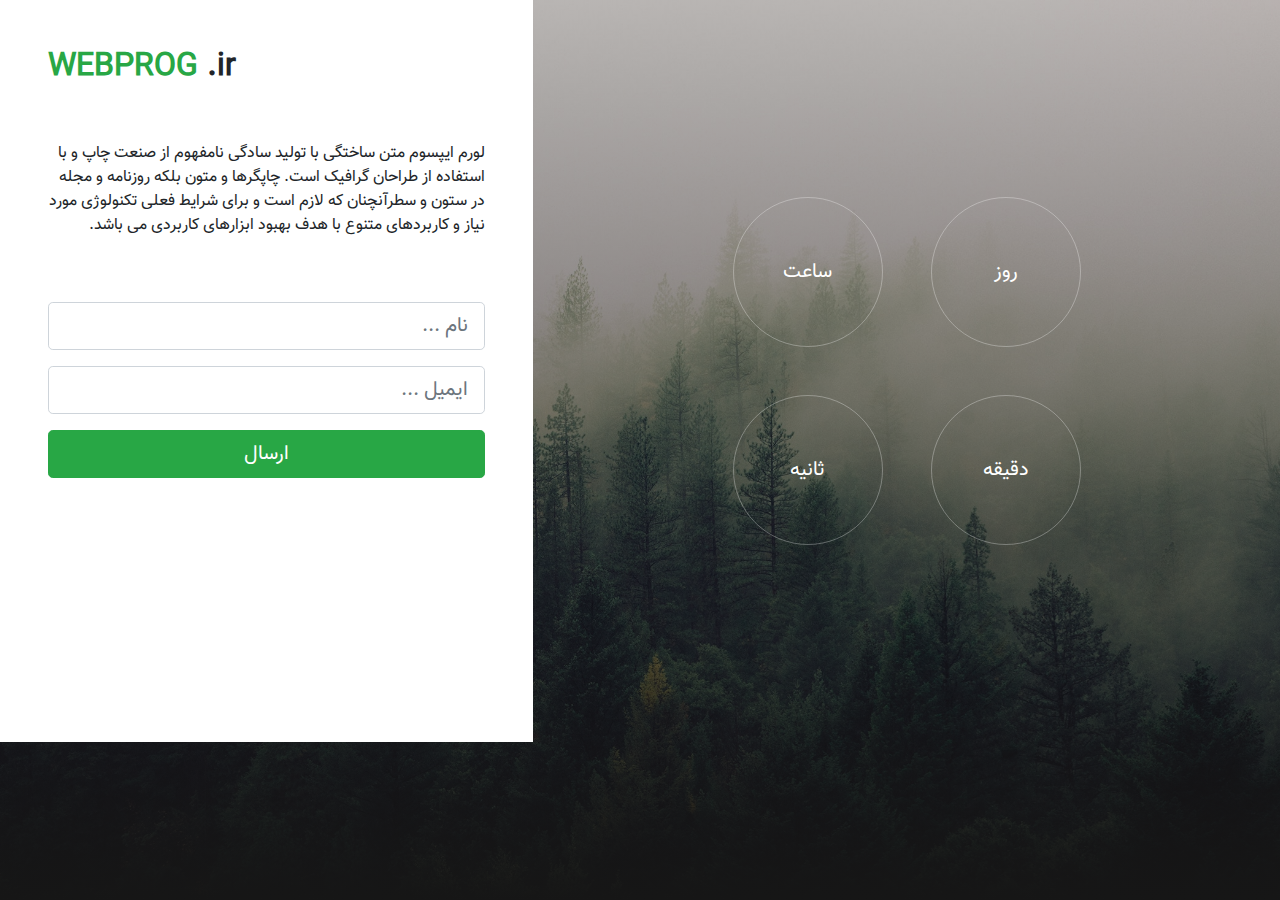
<file: project6_bootstrap/index.html>
<!DOCTYPE html>
<html lang="fa" dir="rtl">

<head>
  <meta charset="UTF-8" />
  <meta name="viewport" content="width=device-width, initial-scale=1.0" />
  <meta http-equiv="X-UA-Compatible" content="ie=edge" />

  <link rel="stylesheet" href="https://stackpath.bootstrapcdn.com/bootstrap/4.3.1/css/bootstrap.min.css"
    integrity="sha384-ggOyR0iXCbMQv3Xipma34MD+dH/1fQ784/j6cY/iJTQUOhcWr7x9JvoRxT2MZw1T" crossorigin="anonymous" />

  <link rel="stylesheet" href="https://use.fontawesome.com/releases/v5.8.2/css/all.css"
    integrity="sha384-oS3vJWv+0UjzBfQzYUhtDYW+Pj2yciDJxpsK1OYPAYjqT085Qq/1cq5FLXAZQ7Ay" crossorigin="anonymous" />

  <link rel="stylesheet" href="./css/style.css" />

  <title>Project6 Bootstrap</title>
</head>

<body>



  <section id="coming">

    <div class="container-fluid p-0">

      <div class="row no-gutters">

        <div class="col-lg-7 text-center text-white align-self-center py-5">

          <div class="d-flex justify-content-center mb-5">

            <div class="borderCounter d-flex flex-column justify-content-center">

              <h2 class="font-weight-bold" id="day"></h2>
              <h5>روز</h5>

            </div>

            <div class="borderCounter d-flex flex-column justify-content-center mr-5">

              <h2 class="font-weight-bold" id="hours"></h2>
                <h5>ساعت</h5>

            </div>

          </div>

          <div class="d-flex justify-content-center">

            <div class="borderCounter d-flex flex-column justify-content-center ">

              <h2 class="font-weight-bold" id="min"></h2>
              <h5>دقیقه</h5>

            </div>

            <div class="borderCounter d-flex flex-column justify-content-center mr-5">

              <h2 class="font-weight-bold" id="sec"></h2>
              <h5>ثانیه</h5>

            </div>

          </div>

        </div>
  


        <div class="col-lg-5 bg-white p-5 text-center">

          <h2 class="text-left font-weight-bold">
            <span class="text-success">WEBPROG</span> .ir
          </h2>

          <p class="py-5 text-right">
            لورم ایپسوم متن ساختگی با تولید سادگی نامفهوم از صنعت چاپ و با
            استفاده از طراحان گرافیک است. چاپگرها و متون بلکه روزنامه و مجله
            در ستون و سطرآنچنان که لازم است و برای شرایط فعلی تکنولوژی مورد
            نیاز و کاربردهای متنوع با هدف بهبود ابزارهای کاربردی می باشد.
          </p>

          <form>

            <!-- <div class="form-group"> -->
              <input type="name" class="form-control form-control-lg" placeholder="نام ..." />
            <!-- </div> -->

            <!-- <div class="form-group"> -->
              <input type="email" class="form-control form-control-lg my-3" placeholder="ایمیل ..." />
            <!-- </div> -->

            <button type="submit" class="btn btn-success btn-lg btn-block">
              ارسال
            </button>

          </form>

          <div class="py-5 my-5">

            <a href="#" class="mx-2">
              <i class="fab fa-twitter fa-2x text-success"></i>
            </a>

            <a href="#" class="mx-2">
              <i class="fab fa-facebook-f fa-2x text-success"></i>
            </a>

            <a href="#" class="mx-2">
              <i class="fab fa-github fa-2x text-success"></i>
            </a>

          </div>

        </div>

      </div>

    </div>

  </section>





  
  <script src="http://code.jquery.com/jquery-3.3.1.min.js"
    integrity="sha256-FgpCb/KJQlLNfOu91ta32o/NMZxltwRo8QtmkMRdAu8=" crossorigin="anonymous"></script>
  
    <script src="https://cdnjs.cloudflare.com/ajax/libs/popper.js/1.14.7/umd/popper.min.js"
    integrity="sha384-UO2eT0CpHqdSJQ6hJty5KVphtPhzWj9WO1clHTMGa3JDZwrnQq4sF86dIHNDz0W1"
    crossorigin="anonymous">
    </script>

  <script src="https://stackpath.bootstrapcdn.com/bootstrap/4.3.1/js/bootstrap.min.js"
    integrity="sha384-JjSmVgyd0p3pXB1rRibZUAYoIIy6OrQ6VrjIEaFf/nJGzIxFDsf4x0xIM+B07jRM"
    crossorigin="anonymous">
    </script>

  

  <script>

    // Set the date we're counting down to
    var countDownDate = new Date("Juli 9, 2019 15:37:25").getTime();

    // Update the count down every 1 second
    var x = setInterval(function () {
      // Get today's date and time
      var now = new Date().getTime();

      // Find the distance between now and the count down date
      var distance = countDownDate - now;

      // Time calculations for days, hours, minutes and seconds
      var days = Math.floor(distance / (1000 * 60 * 60 * 24));
      var hours = Math.floor(
        (distance % (1000 * 60 * 60 * 24)) / (1000 * 60 * 60)
      );
      var minutes = Math.floor((distance % (1000 * 60 * 60)) / (1000 * 60));
      var seconds = Math.floor((distance % (1000 * 60)) / 1000);

      // Output the result in an element with id="demo"
      document.getElementById("day").innerHTML = days;
      document.getElementById("hours").innerHTML = hours;
      document.getElementById("min").innerHTML = minutes;
      document.getElementById("sec").innerHTML = seconds;

      // If the count down is over, write some text
      if (distance < 0) {
        clearInterval(x);
        console.log("EXPIRED");
      }
    }, 1000);


  </script>
</body>

</html>
</file>
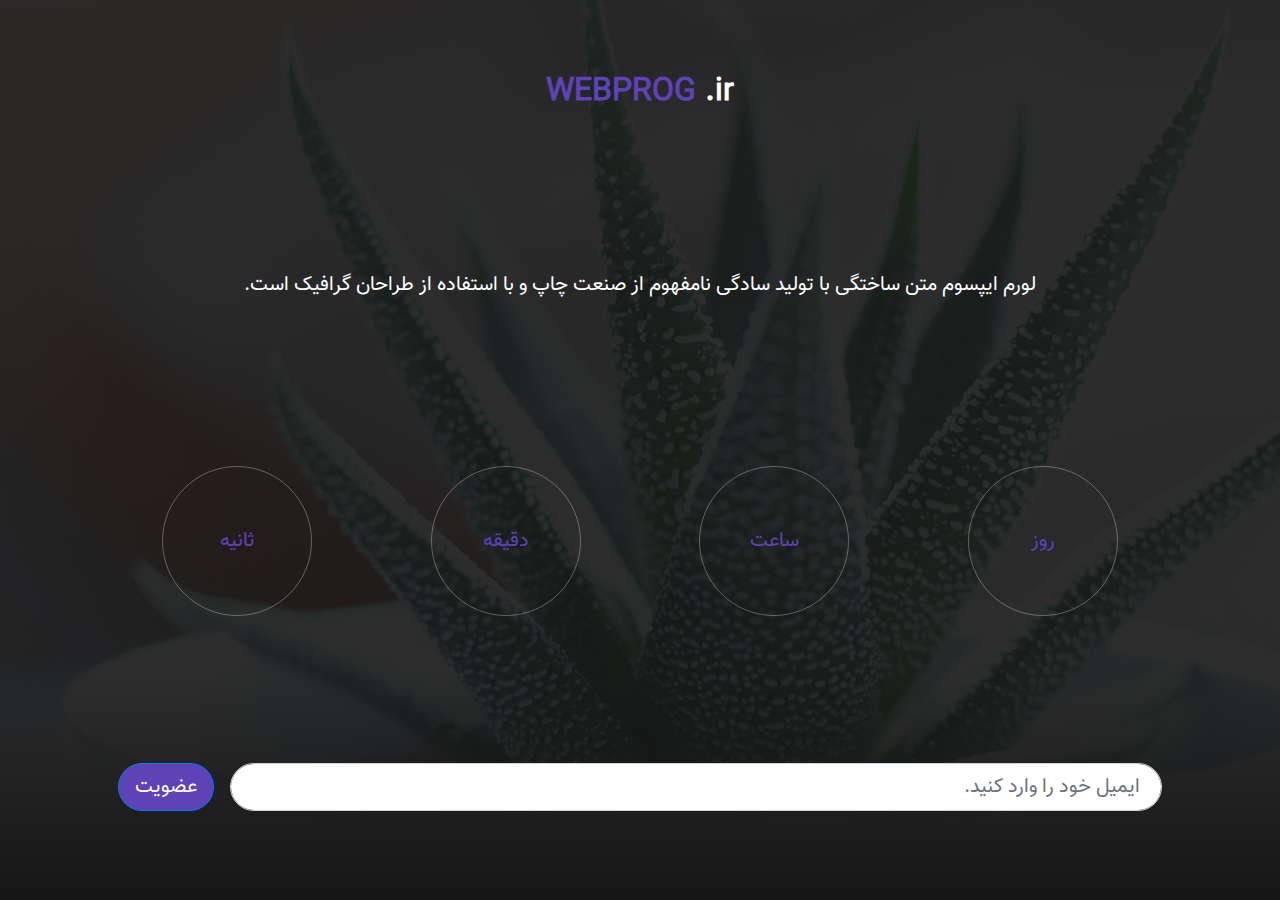
<file: project7_bootstrap/index.html>
<!DOCTYPE html>
<html lang="fa" dir="rtl">

<head>
  <meta charset="UTF-8" />
  <meta name="viewport" content="width=device-width, initial-scale=1.0" />
  <meta http-equiv="X-UA-Compatible" content="ie=edge" />

  <link rel="stylesheet" href="https://stackpath.bootstrapcdn.com/bootstrap/4.3.1/css/bootstrap.min.css"
    integrity="sha384-ggOyR0iXCbMQv3Xipma34MD+dH/1fQ784/j6cY/iJTQUOhcWr7x9JvoRxT2MZw1T" crossorigin="anonymous" />

  <link rel="stylesheet" href="https://use.fontawesome.com/releases/v5.8.2/css/all.css"
    integrity="sha384-oS3vJWv+0UjzBfQzYUhtDYW+Pj2yciDJxpsK1OYPAYjqT085Qq/1cq5FLXAZQ7Ay" crossorigin="anonymous" />

  <link rel="stylesheet" href="./css/style.css" />
  <title>Project7 Bootstrap</title>
</head>

<body>


  <section id="coming">

    <div class="container text-center px-5">

      <div class="row justify-content-center align-items-center">

        <div class="col-12">
          <h2 class="font-weight-bold text-white">
            <span class="text-primary">WEBPROG</span> .ir
          </h2>
        </div>

        <div class="col-12">

          <p class="lead text-white py-1 text-center">
            لورم ایپسوم متن ساختگی با تولید سادگی نامفهوم از صنعت چاپ و با
            استفاده از طراحان گرافیک است.
          </p>

        </div>

        <div class="col-6 col-md-3">

          <div class="borderCounter mx-auto d-flex flex-column justify-content-center">
            <h2 class="font-weight-bold text-white" id="day"></h2>
            <h5 class="text-primary">روز</h5>
          </div>

        </div>

        <div class="col-6 col-md-3">

          <div class="borderCounter mx-auto d-flex flex-column justify-content-center">
            <h2 class="font-weight-bold text-white" id="hours"></h2>
            <h5 class="text-primary">ساعت</h5>
          </div>

        </div>

        <div class="col-6 col-md-3">

          <div class="borderCounter mx-auto d-flex flex-column justify-content-center">
            <h2 class="font-weight-bold text-white" id="min"></h2>
            <h5 class="text-primary">دقیقه</h5>
          </div>

        </div>

        <div class="col-6 col-md-3">

          <div class=" borderCounter mx-auto d-flex flex-column justify-content-center">
            <h2 class="font-weight-bold text-white" id="sec"></h2>
            <h5 class="text-primary">ثانیه</h5>
          </div>

        </div>

        <div class="col-12">

          <form class="d-md-flex">
            <input type="email" class="form-control form-control-lg border-rad mb-3"
              placeholder=" ایمیل خود را وارد کنید. " />

            <button type="submit" class="btn btn-primary btn-lg border-rad mr-3 mb-3">
              عضویت
            </button>
          </form>

        </div>

      </div>

    </div>

  </section>



  <script src="http://code.jquery.com/jquery-3.3.1.min.js"
    integrity="sha256-FgpCb/KJQlLNfOu91ta32o/NMZxltwRo8QtmkMRdAu8=" crossorigin="anonymous"></script>

  <script src="https://cdnjs.cloudflare.com/ajax/libs/popper.js/1.14.7/umd/popper.min.js"
    integrity="sha384-UO2eT0CpHqdSJQ6hJty5KVphtPhzWj9WO1clHTMGa3JDZwrnQq4sF86dIHNDz0W1"
    crossorigin="anonymous"></script>

  <script src="https://stackpath.bootstrapcdn.com/bootstrap/4.3.1/js/bootstrap.min.js"
    integrity="sha384-JjSmVgyd0p3pXB1rRibZUAYoIIy6OrQ6VrjIEaFf/nJGzIxFDsf4x0xIM+B07jRM"
    crossorigin="anonymous"></script>
 

  <script>
    // Set the date we're counting down to
    var countDownDate = new Date("Jan 5, 2020 15:37:25").getTime();

    // Update the count down every 1 second
    var x = setInterval(function () {
      // Get today's date and time
      var now = new Date().getTime();

      // Find the distance between now and the count down date
      var distance = countDownDate - now;

      // Time calculations for days, hours, minutes and seconds
      var days = Math.floor(distance / (1000 * 60 * 60 * 24));
      var hours = Math.floor(
        (distance % (1000 * 60 * 60 * 24)) / (1000 * 60 * 60)
      );
      var minutes = Math.floor((distance % (1000 * 60 * 60)) / (1000 * 60));
      var seconds = Math.floor((distance % (1000 * 60)) / 1000);

      // Output the result in an element with id="demo"
      document.getElementById("day").innerHTML = days;
      document.getElementById("hours").innerHTML = hours;
      document.getElementById("min").innerHTML = minutes;
      document.getElementById("sec").innerHTML = seconds;

      // If the count down is over, write some text
      if (distance < 0) {
        clearInterval(x);
        document.getElementById("expired").innerHTML = "EXPIRED";
      }
    }, 1000);
  </script>
</body>

</html>
</file>
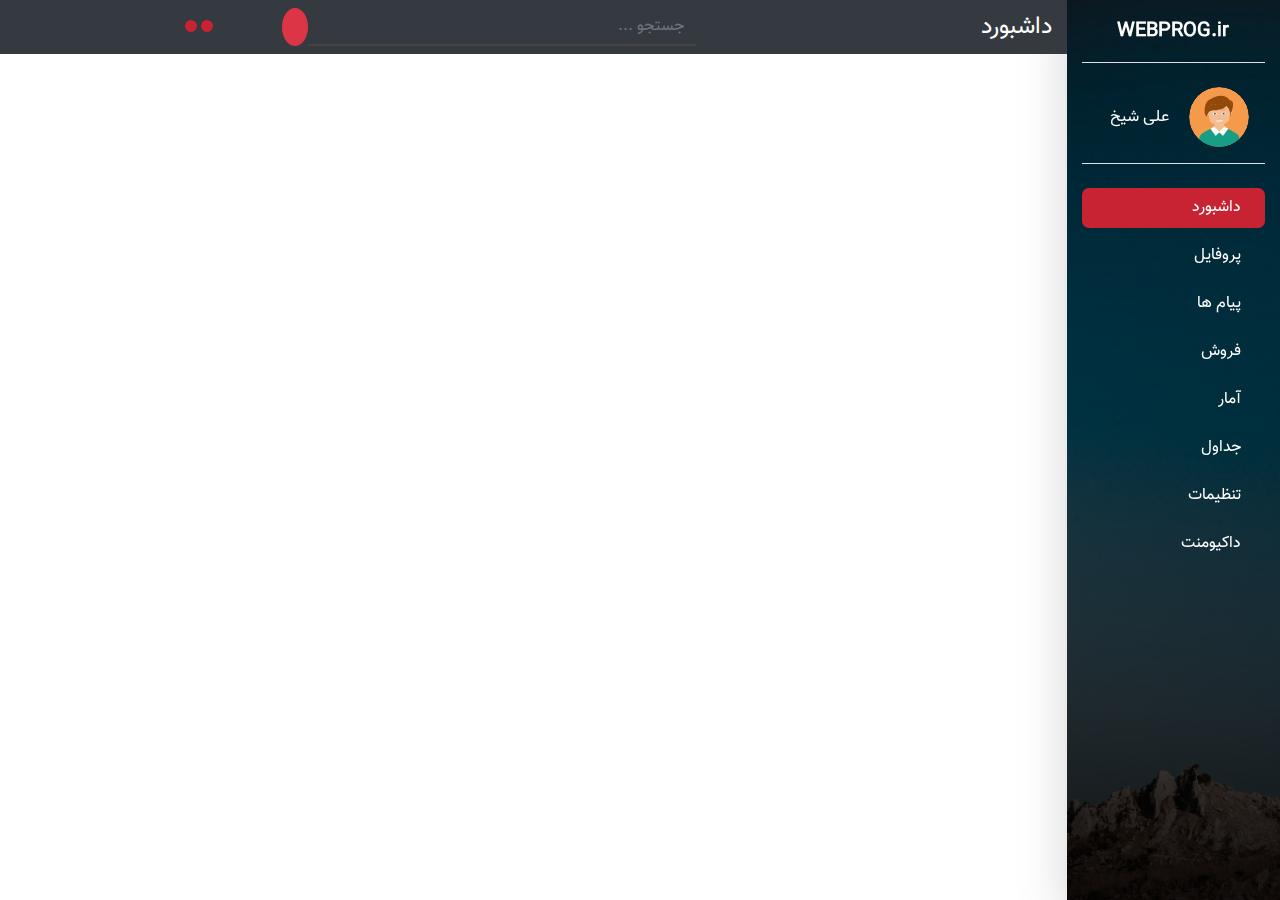
<file: project9_bootstrap/index.html>
<!DOCTYPE html>
<html lang="fa" dir="rtl">

<head>
  <meta charset="UTF-8" />
  <meta name="viewport" content="width=device-width, initial-scale=1.0" />
  <meta http-equiv="X-UA-Compatible" content="ie=edge" />
  <link rel="stylesheet" href="https://stackpath.bootstrapcdn.com/bootstrap/4.3.1/css/bootstrap.min.css"
    integrity="sha384-ggOyR0iXCbMQv3Xipma34MD+dH/1fQ784/j6cY/iJTQUOhcWr7x9JvoRxT2MZw1T" crossorigin="anonymous" />
  <link rel="stylesheet" href="https://use.fontawesome.com/releases/v5.8.2/css/all.css"
    integrity="sha384-oS3vJWv+0UjzBfQzYUhtDYW+Pj2yciDJxpsK1OYPAYjqT085Qq/1cq5FLXAZQ7Ay" crossorigin="anonymous" />
  <link rel="stylesheet" href="./css/style.css" />

  <title>Project9 Bootstrap</title>
</head>

<body>


  <nav class="navbar navbar-expand-md navbar-light">

    <button class="navbar-toggler mr-auto mb-2 bg-light" type="button" data-toggle="collapse" data-target="#myNavbar">
      <span class="navbar-toggler-icon"></span>
    </button>

    <div class="collapse navbar-collapse" id="myNavbar">

      <div class="container-fluid">

        <div class="row">

          <div class="col-md-3 col-lg-3 col-xl-2 sidebar shadow-lg fixed-top">

            <a href="#"
              class="navbar-brand font-weight-bold text-white d-block mx-auto text-center py-3 mb-4 border-bottom">WEBPROG.ir</a>

            <div class="border-bottom pb-3">
              <img src="./img/man.svg" class="rounded-circle mr-3" width="60" alt="">
              <a href="#" class="text-white mr-3"> علی شیخ </a>
            </div>

            <ul class="navbar-nav flex-column mt-4 p-0">

              <li class="nav-item">
                <a class="nav-link text-right text-white sidebar-link p-2 mb-2 current" href="#">
                  <i class="fas fa-home text-light fa-lg ml-3"></i> داشبورد
                </a>

              </li>

              <li class="nav-item">
                <a class="nav-link text-right text-white sidebar-link p-2 mb-2" href="#">
                  <i class="fas fa-user text-light fa-lg ml-3"></i> پروفایل
                </a>
              </li>

              <li class="nav-item"><a class="nav-link text-right text-white sidebar-link p-2 mb-2" href="#"><i
                    class="fas fa-envelope text-light fa-lg ml-3"></i> پیام ها </a></li>
              <li class="nav-item"><a class="nav-link text-right text-white sidebar-link p-2 mb-2" href="#"><i
                    class="fas fa-shopping-cart text-light fa-lg ml-3"></i> فروش </a></li>
              <li class="nav-item"><a class="nav-link text-right text-white sidebar-link p-2 mb-2" href="#"><i
                    class="fas fa-chart-line text-light fa-lg ml-3"></i> آمار </a></li>
              <li class="nav-item"><a class="nav-link text-right text-white sidebar-link p-2 mb-2" href="#"><i
                    class="fas fa-chart-bar text-light fa-lg ml-3"></i> جداول </a></li>
              <li class="nav-item"><a class="nav-link text-right text-white sidebar-link p-2 mb-2" href="#"><i
                    class="fas fa-cogs text-light fa-lg ml-3"></i> تنظیمات </a></li>
              <li class="nav-item"><a class="nav-link text-right text-white sidebar-link p-2 mb-2" href="#"><i
                    class="fas fa-file-alt text-light fa-lg ml-3"></i> داکیومنت </a></li>
            </ul>

          </div>

          <div class="col-md-9 col-lg-9 col-xl-10 top-navbar mr-auto bg-dark fixed-top py-2">

            <div class="row align-items-center">

              <div class="col-md-4">

                <h4 class="text-white mb-0"> داشبورد </h4>

              </div>

              <div class="col-md-5">

                <form action="#">
                  <div class="input-group">
                    <input type="text" class="form-control search-input" placeholder="جستجو ...">
                    <button class="btn btn-danger search-button" type="button"><i class="fas fa-search"></i></button>
                  </div>
                </form>

              </div>

              <div class="col-md-3">

                <ul class="navbar-nav">

                  <li class="navbar-item icon-parent">
                    <a href="#" class="nav-link icon-bullet text-left">
                      <i class="fas fa-comments text-muted fa-lg"></i>
                    </a>
                  </li>

                  <li class="navbar-item icon-parent">
                    <a href="#" class="nav-link icon-bullet text-left"><i class="fas fa-bell text-muted fa-lg"></i></a>
                  </li>

                  <li class="navbar-item mr-auto">
                    <a class="nav-link href=" #""><i class="fas fa-sign-out-alt text-danger fa-lg"></i></a>
                  </li>

                </ul>

              </div>

            </div>

          </div>

        </div>

      </div>

    </div>

  </nav>



  <section class="section">

    <div class="container-fluid">

      <div class="row">

        <div class="col-xl-10 col-lg-9 col-md-9 mr-auto">

          <div class="row pt-md-5 mb-md-5">

            <div class="col-sm-6 col-lg-3 p-2">

              <div class="card shadow">

                <div class="card-body">

                  <div class="d-flex justify-content-between">

                    <div class="text-muted">
                      <h5>فروش</h5>
                      <h5>120000 تومان</h5>
                    </div>

                    <i class="fas fa-shopping-cart fa-3x text-info"></i>

                  </div>

                </div>

                <div class="card-footer">
                  <i class="fas fa-sync"></i>
                  <span>آپدیت</span>
                </div>

              </div>

            </div>

            <div class="col-sm-6 col-lg-3 p-2">

              <div class="card shadow">

                <div class="card-body">

                  <div class="d-flex justify-content-between">

                    <div class="text-muted">
                      <h5>کاربران</h5>
                      <h5>1200 </h5>
                    </div>
                    <i class="fas fa-users fa-3x text-info"></i>
                  </div>

                </div>

                <div class="card-footer">
                  <i class="fas fa-sync"></i>
                  <span>آپدیت</span>
                </div>

              </div>

            </div>

            <div class="col-sm-6 col-lg-3 p-2">

              <div class="card shadow">

                <div class="card-body">

                  <div class="d-flex justify-content-between">

                    <div class="text-muted">
                      <h5>دسته بندی</h5>
                      <h5> 120 </h5>
                    </div>
                    <i class="fas fa-clipboard-list fa-3x text-info"></i>
                  </div>

                </div>

                <div class="card-footer">
                  <i class="fas fa-sync"></i>
                  <span> آپدیت </span>
                </div>

              </div>

            </div>

            <div class="col-sm-6 col-lg-3 p-2">

              <div class="card shadow">

                <div class="card-body">

                  <div class="d-flex justify-content-between">
                    <div class="text-muted">
                      <h5> پست </h5>
                      <h5> 50 </h5>
                    </div>
                    <i class="fas fa-pencil-alt fa-3x text-info"></i>
                  </div>

                </div>

                <div class="card-footer">
                  <i class="fas fa-sync"></i>
                  <span>آپدیت</span>
                </div>

              </div>

            </div>

          </div>

        </div>

      </div>

    </div>

  </section>


  <section class="section">

    <div class="container-fluid">

      <div class="row">

        <div class="col-xl-10 col-lg-9 col-md-9 mr-auto">

          <div class="row">

            <div class="col-12">

              <h4 class="text-center text-muted font-weight-bold mb-3"> جدول فروش </h4>

              <table class="table bg-light text-center">

                <thead class="thead-dark">
                  <tr>
                    <th>#</th>
                    <th> نام </th>
                    <th> فروش </th>
                    <th> تاریخ </th>
                    <th> تماس </th>
                  </tr>
                </thead>

                <tbody>
                  <tr>
                    <td>1</td>
                    <td> علی شیخ </td>
                    <td> 12200 </td>
                    <td> 22 خرداد </td>
                    <td>
                      <a href="#" class="btn btn-outline-danger"> ارسال پیام </a>
                    </td>
                  </tr>
                  <tr>
                    <td>2</td>
                    <td> صادق حاجیگی </td>
                    <td> 340000 </td>
                    <td> 6 مرداد</td>
                    <td>
                      <a href="#" class="btn btn-outline-danger"> ارسال پیام </a>
                    </td>
                  </tr>
                  <tr>
                    <td>3</td>
                    <td> سالار مظفری </td>
                    <td> 180000 </td>
                    <td> 3 آذر</td>
                    <td>
                      <a href="#" class="btn btn-outline-danger"> ارسال پیام </a>
                    </td>
                  </tr>
                  <tr>
                    <td>4</td>
                    <td> ارشیا بهادری </td>
                    <td> 456000 </td>
                    <td> 3 اردیبهشت </td>
                    <td>
                      <a href="#" class="btn btn-outline-danger"> ارسال پیام </a>
                    </td>
                  </tr>
                  <tr>
                    <td>5</td>
                    <td> محمد محمدی </td>
                    <td> 230000 </td>
                    <td> 22 تیر </td>
                    <td>
                      <a href="#" class="btn btn-outline-danger"> ارسال پیام </a>
                    </td>
                  </tr>
                  <tr>
                    <td>6</td>
                    <td> حسین میرزایی </td>
                    <td> 850000 </td>
                    <td> 13 بهمن </td>
                    <td>
                      <a href="#" class="btn btn-outline-danger"> ارسال پیام </a>
                    </td>
                  </tr>
                </tbody>

              </table>

              <nav>
                <ul class="pagination justify-content-center">

                  <li class="page-item">
                    <a class="page-link py-2 px-3" href="#">
                      <span>&laquo;</span>
                    </a>
                  </li>

                  <li class="page-item active">
                    <a class="page-link py-2 px-3 active" href="#">
                      <span>1</span>
                    </a>
                  </li>

                  <li class="page-item">
                    <a class="page-link py-2 px-3" href="#">
                      <span>2</span>
                    </a>
                  </li>

                  <li class="page-item"><a class="page-link py-2 px-3" href="#">
                      <span>3</span>
                    </a>
                  </li>
                  <li class="page-item"><a class="page-link py-2 px-3" href="#">
                      <span>4</span>
                    </a>
                  </li>
                  <li class="page-item"><a class="page-link py-2 px-3" href="#">
                      <span>5</span>
                    </a>
                  </li>
                  <li class="page-item"><a class="page-link py-2 px-3" href="#">
                      <span>6</span>
                    </a>
                  </li>
                  <li class="page-item"><a class="page-link py-2 px-3" href="#">
                      <span>&raquo;</span>
                    </a>
                  </li>

                </ul>

              </nav>

            </div>

          </div>

        </div>

      </div>

    </div>

  </section>

  <section class="section">

    <div class="container-fluid">

      <div class="row my-5">

        <div class="col-xl-10 col-lg-9 col-md-9 mr-auto">

          <div class="row align-items-center">

            <div class="col-lg-6 mb-4">

              <div class="bg-dark text-white rounded p-4">

                <h4 class="text-muted font-weight-bold mb-4"> درصدها </h4>

                <h6 class="my-3"> لورم ایپسوم </h6>
                <div class="progress" style="height: 20px">
                  <div class="progress-bar progress-bar-striped font-weight-bold" style="width: 91%">91%</div>
                </div>

                <h6 class="my-3"> لورم ایپسوم </h6>
                <div class="progress" style="height: 20px">
                  <div class="progress-bar progress-bar-striped bg-success font-weight-bold" style="width: 54%">54%
                  </div>
                </div>

                <h6 class="my-3"> لورم ایپسوم </h6>
                <div class="progress" style="height: 20px">
                  <div class="progress-bar progress-bar-striped bg-danger font-weight-bold" style="width: 80%">80%</div>
                </div>

                <h6 class="my-3"> لورم ایپسوم </h6>
                <div class="progress" style="height: 20px">
                  <div class="progress-bar progress-bar-striped bg-info font-weight-bold" style="width: 46%">46%</div>
                </div>

              </div>

            </div>

            <div class="col-lg-6 my-5 my-md-0">

              <h4 class="text-muted font-weight-bold mb-4"> وظایف </h4>

              <div class="container-fluid bg-light">

                <div class="row py-3 mb-4 task-border align-items-center">

                  <div class="col-1">
                    <input type="checkbox" checked>
                  </div>

                  <div class="col-9">
                    لورم ایپسوم متن ساختگی با تولید سادگی نامفهوم از صنعت چاپ و با استفاده از طراحان گرافیک است.
                  </div>

                  <div class="col-1">
                    <a href="#" data-toggle="tooltip" title="<h6>ویرایش</h6>" data-html="true" data-placement="top">
                      <i class="fas fa-edit fa-lg text-info"></i>
                    </a>
                  </div>

                  <div class="col-1">
                    <a href="#" data-toggle="tooltip" title="حذف" data-html="true" data-placement="top"><i
                        class="fas fa-trash-alt fa-lg text-danger"></i></a>
                  </div>

                </div>

              </div>

              <div class="container-fluid bg-light">
                <div class="row py-3 mb-4 task-border align-items-center">
                  <div class="col-1">
                    <input type="checkbox" checked>
                  </div>
                  <div class="col-9">
                    لورم ایپسوم متن ساختگی با تولید سادگی نامفهوم از صنعت چاپ و با استفاده از طراحان گرافیک است.
                  </div>
                  <div class="col-1">
                    <a href="#" data-toggle="tooltip" title="<h6>ویرایش</h6>" data-html="true" data-placement="top"><i
                        class="fas fa-edit fa-lg text-info"></i></a>
                  </div>
                  <div class="col-1">
                    <a href="#" data-toggle="tooltip" title="حذف" data-html="true" data-placement="top"><i
                        class="fas fa-trash-alt fa-lg text-danger"></i></a>
                  </div>
                </div>
              </div>

              <div class="container-fluid bg-light">
                <div class="row py-3 mb-4 task-border align-items-center">
                  <div class="col-1">
                    <input type="checkbox" checked>
                  </div>
                  <div class="col-9">
                    لورم ایپسوم متن ساختگی با تولید سادگی نامفهوم از صنعت چاپ و با استفاده از طراحان گرافیک است.
                  </div>
                  <div class="col-1">
                    <a href="#" data-toggle="tooltip" title="<h6>ویرایش</h6>" data-html="true" data-placement="top"><i
                        class="fas fa-edit fa-lg text-info"></i></a>
                  </div>
                  <div class="col-1">
                    <a href="#" data-toggle="tooltip" title="حذف" data-html="true" data-placement="top"><i
                        class="fas fa-trash-alt fa-lg text-danger"></i></a>
                  </div>
                </div>
              </div>

            </div>

          </div>

        </div>

      </div>

    </div>

  </section>


  <section class="section">

    <div class="container-fluid">

      <div class="row my-5">

        <div class="col-xl-10 col-lg-9 col-md-9 mr-auto">

          <div class="row align-items-center">

            <div class="col-lg-7 mb-4">

              <h4 class="text-muted font-weight-bold mb-4"> کامنت های اخیر </h4>

                <div class="card">
                  <div class="card-header">
                    <button data-toggle="collapse" data-target="#collapseOne" class="btn btn-secondary btn-block"><img
                        class="ml-2" width="50" src="./img/man.svg" alt="">
                      کامنت جدید توسط علی شیخ </button>
                  </div>
                  <div class="collapse show" id="collapseOne">
                    <div class="card-body">
                      لورم ایپسوم متن ساختگی با تولید سادگی نامفهوم از صنعت چاپ و با استفاده از طراحان گرافیک است.لورم
                      ایپسوم متن ساختگی با تولید سادگی نامفهوم از صنعت چاپ و با استفاده از طراحان گرافیک است.
                    </div>
                  </div>
                </div>

                <div class="card">
                  <div class="card-header">
                    <button data-toggle="collapse" data-target="#collapseTwo" class="btn btn-secondary btn-block"><img
                        class="ml-2" width="50" src="./img/woman.svg" alt="">
                      کامنت جدید توسط صادق حاجیگی </button>
                  </div>
                  <div class="collapse" id="collapseTwo">
                    <div class="card-body">
                      لورم ایپسوم متن ساختگی با تولید سادگی نامفهوم از صنعت چاپ و با استفاده از طراحان گرافیک است.لورم
                      ایپسوم متن ساختگی با تولید سادگی نامفهوم از صنعت چاپ و با استفاده از طراحان گرافیک است.
                    </div>
                  </div>
                </div>

                <div class="card">
                  <div class="card-header">
                    <button data-toggle="collapse" data-target="#collapseThree" class="btn btn-secondary btn-block"><img
                        class="ml-2" width="50" src="./img/man-1.svg" alt="">
                      کامنت جدید توسط حسین میرزایی </button>
                  </div>
                  <div class="collapse" id="collapseThree">
                    <div class="card-body">
                      لورم ایپسوم متن ساختگی با تولید سادگی نامفهوم از صنعت چاپ و با استفاده از طراحان گرافیک است.لورم
                      ایپسوم متن ساختگی با تولید سادگی نامفهوم از صنعت چاپ و با استفاده از طراحان گرافیک است.
                    </div>
                  </div>
                </div>

                <div class="card">
                  <div class="card-header">
                    <button data-toggle="collapse" data-target="#collapseFour" class="btn btn-secondary btn-block"><img
                        class="ml-2" width="50" src="./img/woman-1.svg" alt="">
                      کامنت جدید توسط سالار مظفری </button>
                  </div>
                  <div class="collapse" id="collapseFour">
                    <div class="card-body">
                      لورم ایپسوم متن ساختگی با تولید سادگی نامفهوم از صنعت چاپ و با استفاده از طراحان گرافیک است.لورم
                      ایپسوم متن ساختگی با تولید سادگی نامفهوم از صنعت چاپ و با استفاده از طراحان گرافیک است.
                    </div>
                  </div>
                </div>

            </div>

            <div class="col-lg-5">
              
              <div class="card bg-light">

                <div class="card-body">

                  <h4 class="text-muted font-weight-bold mb-4"> ایجاد وظایف </h4>

                  <ul class="list-inline text-center">

                    <li class="list-inline-item ml-4">
                      <a href="#">
                        <i class="fas fa-pencil-alt text-success"></i>
                        <span class="text-muted">وضعیت</span>
                      </a>
                    </li>

                    <li class="list-inline-item ml-4">
                      <a href="#">
                        <i class="fas fa-camera text-info"></i>
                        <span class="text-muted">عکس</span>
                      </a>
                    </li>

                    <li class="list-inline-item">
                      <a href="#">
                        <i class="fas fa-trash-alt text-danger"></i>
                        <span class="text-muted">حدف</span>
                      </a>
                    </li>

                  </ul>

                  <form action="#">
                    <div class="form-group">
                      <input class="form-control mb-3 py-4" type="text" placeholder="نام وظیفه ...">
                      <button class="btn btn-danger btn-block">اضافه کن</button>
                    </div>
                  </form>

                  <div class="row">

                    <div class="col-6">

                      <div class="card bg-white">

                        <div class="card-body text-center">
                          <i class="fas fa-calendar-alt fa-8x text-info mb-4"></i>
                          <h6 class="text-muted"> 22 خرداد </h6>
                        </div>

                      </div>

                    </div>

                    <div class="col-6">

                      <div class="card bg-white">

                        <div class="card-body text-center">

                          <i class="fas fa-clock fa-8x text-info mb-4"></i>
                          <h6 class="text-muted"> 10:41 </h6>
                        </div>

                      </div>

                    </div>

                  </div>

                </div>

              </div>

            </div>

          </div>

        </div>

      </div>

    </div>

  </section>





  <section class="loader">

    <div class="container-fluid">

      <div class="row">

        <div class="col-xl-10 col-lg-9 col-md-9 mr-auto">

          <div class="d-flex justify-content-center" style="margin-top: 150px">
            <div class="spinner-grow" style="width: 5rem; height: 5rem;""></div>
          </div>

        </div>

      </div>

    </div>

  </section>
  


  <script src=" http://code.jquery.com/jquery-3.3.1.min.js"
  integrity="sha256-FgpCb/KJQlLNfOu91ta32o/NMZxltwRo8QtmkMRdAu8=" crossorigin="anonymous">
  </script>
  <script src="https://cdnjs.cloudflare.com/ajax/libs/popper.js/1.14.7/umd/popper.min.js"
    integrity="sha384-UO2eT0CpHqdSJQ6hJty5KVphtPhzWj9WO1clHTMGa3JDZwrnQq4sF86dIHNDz0W1"
    crossorigin="anonymous"></script>
  <script src="https://stackpath.bootstrapcdn.com/bootstrap/4.3.1/js/bootstrap.min.js"
    integrity="sha384-JjSmVgyd0p3pXB1rRibZUAYoIIy6OrQ6VrjIEaFf/nJGzIxFDsf4x0xIM+B07jRM"
    crossorigin="anonymous"></script>

  <script>

    $('.section').hide();

    setTimeout(function () {

      $('.section').fadeIn();

      $('.loader').fadeOut();

      $(document).ready(function () {
        $('[data-toggle="tooltip"]').tooltip();
      });

    }, 1000)
  </script>

</body>

</html>
</file>
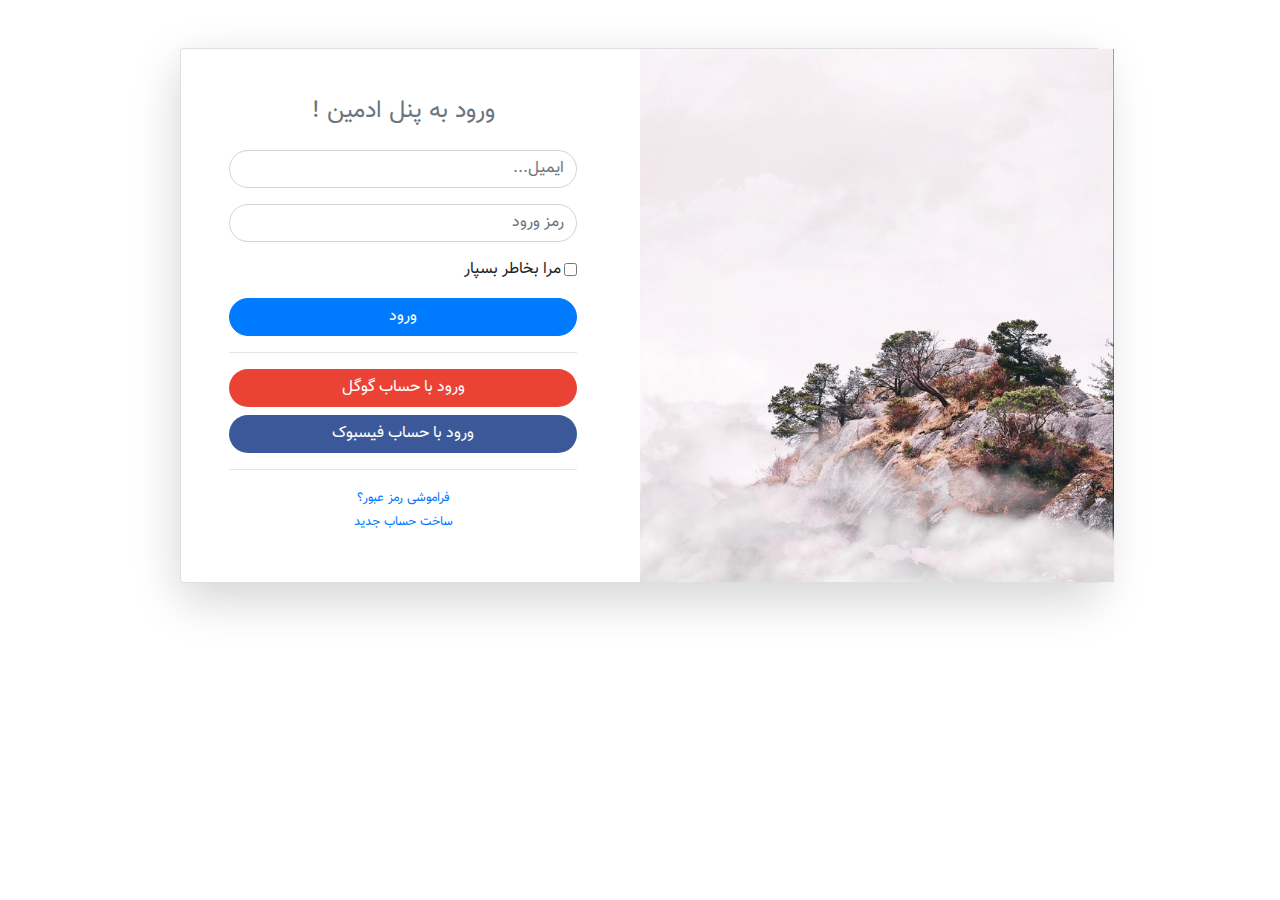
<file: project8_bootstrap/login.html>
<!DOCTYPE html>
<html lang="fa" dir="rtl">

<head>
  <meta charset="UTF-8" />
  <meta name="viewport" content="width=device-width, initial-scale=1.0" />
  <meta http-equiv="X-UA-Compatible" content="ie=edge" />

  <link rel="stylesheet" href="https://stackpath.bootstrapcdn.com/bootstrap/4.3.1/css/bootstrap.min.css"
    integrity="sha384-ggOyR0iXCbMQv3Xipma34MD+dH/1fQ784/j6cY/iJTQUOhcWr7x9JvoRxT2MZw1T" crossorigin="anonymous" />
  
  <link rel="stylesheet" href="https://use.fontawesome.com/releases/v5.8.2/css/all.css"
    integrity="sha384-oS3vJWv+0UjzBfQzYUhtDYW+Pj2yciDJxpsK1OYPAYjqT085Qq/1cq5FLXAZQ7Ay" crossorigin="anonymous" />
 
    <link rel="stylesheet" href="./css/style.css" />
  <title>Project8 Bootstrap</title>
</head>

<body>

  <section>

    <div class="container">

      <div class="row justify-content-center">

        <div class="col-xl-10 col-lg-12 col-md-9">

          <div class="card shadow-lg my-5">

            <div class="card-body p-0">

              <div class="row">

                <div class="col-lg-6 d-none d-lg-block bg-login-image"></div>

                <div class="col-lg-6">

                  <div class="p-5">

                    <div class="text-center">
                      <h1 class="h4 text-muted mb-4"> ورود به پنل ادمین !</h1>
                    </div>

                    <form>

                      <div class="form-group">
                        <input type="email" class="form-control border-rad" id="exampleInputEmail"
                          placeholder="ایمیل...">
                      </div>

                      <div class="form-group">
                        <input type="password" class="form-control border-rad" id="exampleInputPassword"
                          placeholder="رمز ورود">
                      </div>

                      <div class="form-group">
                        <div class="form-check">
                          <input type="checkbox" class="form-check-input" id="exampleCheck1">
                          <label class="form-check-label mr-3" for="exampleCheck1"> مرا بخاطر بسپار </label>
                        </div>
                      </div>


                      <a href="index.html" class="btn btn-primary btn-block border-rad">
                        ورود
                      </a>

                      <hr>

                      <a href="index.html" class="btn btn-google btn-block border-rad">
                        <i class="fab fa-google fa-fw"></i> ورود با حساب گوگل
                      </a>

                      <a href="index.html" class="btn btn-facebook btn-block border-rad">
                        <i class="fab fa-facebook-f fa-fw"></i> ورود با حساب فیسبوک
                      </a>

                    </form>

                    <hr>

                    <div class="text-center">
                      <a class="small" href="#"> فراموشی رمز عبور؟</a>
                    </div>

                    <div class="text-center">
                      <a class="small" href="register.html"> ساخت حساب جدید </a>
                    </div>

                  </div>

                </div>

              </div>

            </div>

          </div>

        </div>

      </div>

    </div>

  </section>
  







  

  <script src="http://code.jquery.com/jquery-3.3.1.min.js"
    integrity="sha256-FgpCb/KJQlLNfOu91ta32o/NMZxltwRo8QtmkMRdAu8=" crossorigin="anonymous"></script>
  <script src="https://cdnjs.cloudflare.com/ajax/libs/popper.js/1.14.7/umd/popper.min.js"
    integrity="sha384-UO2eT0CpHqdSJQ6hJty5KVphtPhzWj9WO1clHTMGa3JDZwrnQq4sF86dIHNDz0W1"
    crossorigin="anonymous"></script>
  <script src="https://stackpath.bootstrapcdn.com/bootstrap/4.3.1/js/bootstrap.min.js"
    integrity="sha384-JjSmVgyd0p3pXB1rRibZUAYoIIy6OrQ6VrjIEaFf/nJGzIxFDsf4x0xIM+B07jRM"
    crossorigin="anonymous"></script>

</body>

</html>
</file>
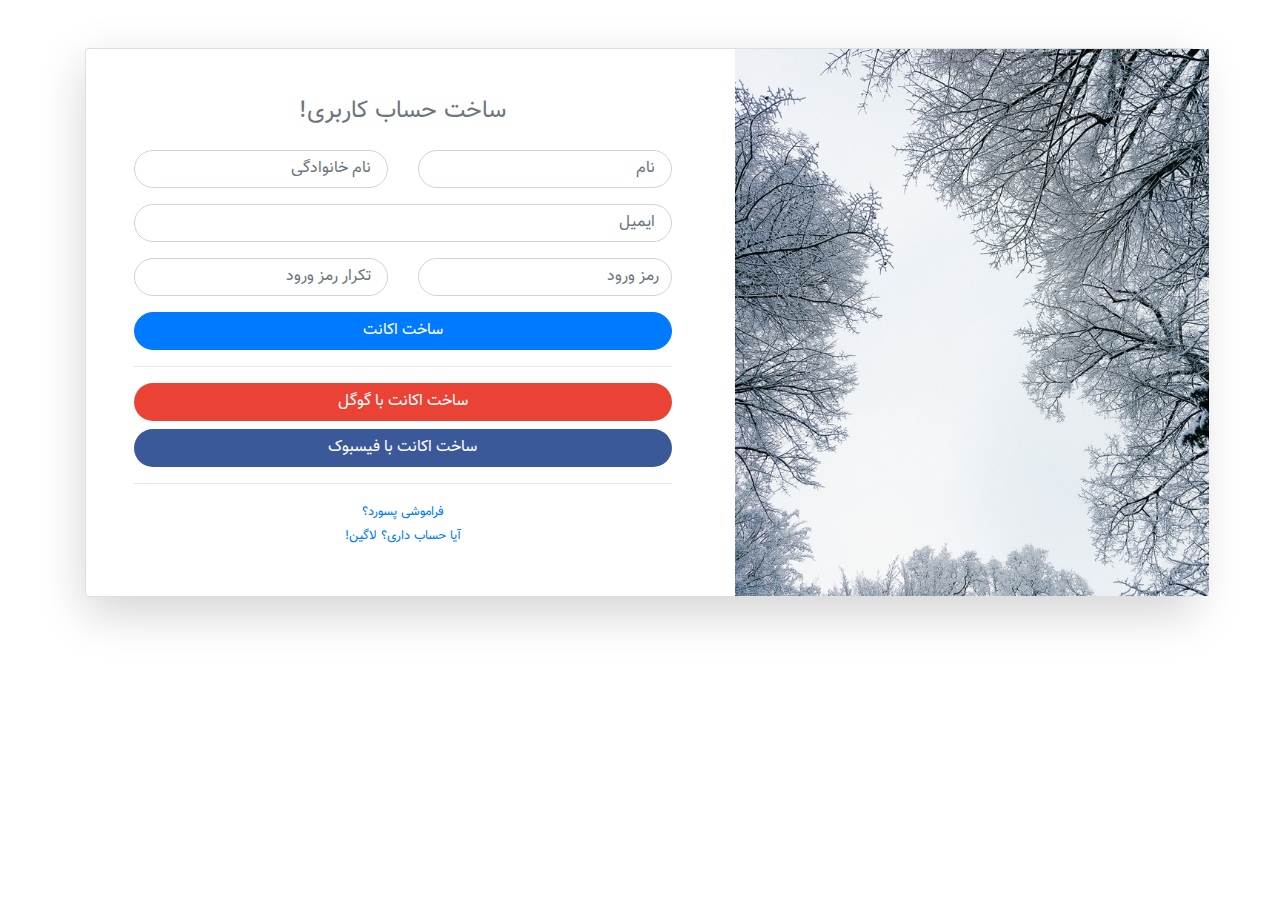
<file: project8_bootstrap/register.html>
<!DOCTYPE html>
<html lang="fa" dir="rtl">

<head>
  <meta charset="UTF-8" />
  <meta name="viewport" content="width=device-width, initial-scale=1.0" />
  <meta http-equiv="X-UA-Compatible" content="ie=edge" />

  <link rel="stylesheet" href="https://stackpath.bootstrapcdn.com/bootstrap/4.3.1/css/bootstrap.min.css"
    integrity="sha384-ggOyR0iXCbMQv3Xipma34MD+dH/1fQ784/j6cY/iJTQUOhcWr7x9JvoRxT2MZw1T" crossorigin="anonymous" />

  <link rel="stylesheet" href="https://use.fontawesome.com/releases/v5.8.2/css/all.css"
    integrity="sha384-oS3vJWv+0UjzBfQzYUhtDYW+Pj2yciDJxpsK1OYPAYjqT085Qq/1cq5FLXAZQ7Ay" crossorigin="anonymous" />

  <link rel="stylesheet" href="./css/style.css" />

  <title>Project8 Bootstrap</title>

</head>

<body>

  <section>

    <div class="container">

      <div class="card shadow-lg my-5">

        <div class="card-body p-0">

          <div class="row">

            <div class="col-lg-5 d-none d-lg-block bg-register-image"></div>

            <div class="col-lg-7">

              <div class="p-5">

                <div class="text-center">
                  <h1 class="h4 text-muted mb-4"> ساخت حساب کاربری! </h1>
                </div>

                <form>

                  <div class="form-group row">

                    <div class="col-sm-6 mb-3 mb-sm-0">
                      <input type="text" class="form-control border-rad" id="exampleFirstName" placeholder=" نام ">
                    </div>

                    <div class="col-sm-6">
                      <input type="text" class="form-control border-rad" id="exampleLastName"
                        placeholder=" نام خانوادگی ">
                    </div>

                  </div>

                  <div class="form-group">
                    <input type="email" class="form-control border-rad" id="exampleInputEmail" placeholder=" ایمیل ">
                  </div>

                  <div class="form-group row">

                    <div class="col-sm-6 mb-3 mb-sm-0">
                      <input type="password" class="form-control border-rad" id="exampleInputPassword"
                        placeholder="رمز ورود">
                    </div>

                    <div class="col-sm-6">
                      <input type="password" class="form-control border-rad" id="exampleRepeatPassword"
                        placeholder=" تکرار رمز ورود ">
                    </div>

                  </div>

                  <a href="login.html" class="btn btn-primary border-rad btn-block">
                    ساخت اکانت
                  </a>

                  <hr>

                  <a href="index.html" class="btn btn-google border-rad btn-block">
                    <i class="fab fa-google fa-fw"></i> ساخت اکانت با گوگل
                  </a>

                  <a href="index.html" class="btn btn-facebook border-rad btn-block">
                    <i class="fab fa-facebook-f fa-fw"></i> ساخت اکانت با فیسبوک
                  </a>

                </form>

                <hr>

                <div class="text-center">
                  <a class="small" href="#"> فراموشی پسورد؟ </a>
                </div>

                <div class="text-center">
                  <a class="small" href="login.html"> آیا حساب داری؟ لاگین! </a>
                </div>

              </div>

            </div>

          </div>

        </div>

      </div>

    </div>

  </section>

  

  <script src="http://code.jquery.com/jquery-3.3.1.min.js"
    integrity="sha256-FgpCb/KJQlLNfOu91ta32o/NMZxltwRo8QtmkMRdAu8=" crossorigin="anonymous"></script>
  <script src="https://cdnjs.cloudflare.com/ajax/libs/popper.js/1.14.7/umd/popper.min.js"
    integrity="sha384-UO2eT0CpHqdSJQ6hJty5KVphtPhzWj9WO1clHTMGa3JDZwrnQq4sF86dIHNDz0W1"
    crossorigin="anonymous"></script>
  <script src="https://stackpath.bootstrapcdn.com/bootstrap/4.3.1/js/bootstrap.min.js"
    integrity="sha384-JjSmVgyd0p3pXB1rRibZUAYoIIy6OrQ6VrjIEaFf/nJGzIxFDsf4x0xIM+B07jRM"
    crossorigin="anonymous"></script>


</body>

</html>
</file>
<file: project2/css/main.css>
@font-face {
  font-family: "Vazir";
  src: url("../fonts/Vazir.eot");
  /* IE9 Compat Modes */
  src: url("../fonts/Vazir.eot?#iefix") format("embedded-opentype"),
    url("../fonts/Vazir.woff2") format("woff2"),
    url("../fonts/Vazir.woff") format("woff"),
    url("../fonts/Vazir.ttf") format("truetype");
  /* Safari, Android, iOS */
}

body {
  direction: rtl;
  text-align: right !important;
  font-family: "Vazir" !important;
  line-height: 1.6;
  background: #333333;
  color: #fff
}

.fa-facebook:hover{
  color:#3b5998  !important;
}
.fa-instagram:hover{
  color:#8a3ab9 !important
}
.fa-telegram:hover{
  color: #587ac5  !important;
}


.navbar{
  border-bottom: 3px solid #06B995;
}


#section-home{
  height: 70vh;
  background: linear-gradient(rgba(20, 20, 20, 0.5), rgba(20, 20, 20, 0.5)),  url('../img/home.jpg') no-repeat center center/cover;
}


#section-two .fas{
  background: #06B995;
  color: #fff;
  padding: 50px;
  border-radius: 50%;
}



.wp-text-primary{
  color: #06B995 !important;
}

.wp-bg-primary{
  background: #06B995 !important;
}
</file>
<file: project2_bootstrap/css/main.css>
@font-face {
  font-family: "Vazir";
  src: url("../fonts/Vazir.eot");
  /* IE9 Compat Modes */
  src: url("../fonts/Vazir.eot?#iefix") format("embedded-opentype"),
    url("../fonts/Vazir.woff2") format("woff2"),
    url("../fonts/Vazir.woff") format("woff"),
    url("../fonts/Vazir.ttf") format("truetype");
  /* Safari, Android, iOS */
}

body {
  direction: rtl;
  text-align: right !important;
  font-family: "Vazir" !important;
  line-height: 1.6;
  background: #333333;
  color: #fff
}

.fa-facebook:hover{
  color:#3b5998  !important;
}
.fa-instagram:hover{
  color:#8a3ab9 !important
}
.fa-telegram:hover{
  color: #587ac5  !important;
}


.navbar{
  border-bottom: 3px solid #06B995;
}


#section-home{
  height: 70vh;
  background: linear-gradient(rgba(20, 20, 20, 0.5), rgba(20, 20, 20, 0.5)),  url('../img/home.jpg') no-repeat center center/cover;
}


#section-two .fas{
  background: #06B995;
  color: #fff;
  padding: 50px;
  border-radius: 50%;
}



.wp-text-primary{
  color: #06B995 !important;
}

.wp-bg-primary{
  background: #06B995 !important;
}
</file>
<file: project3_bootstrap/css/style.css>
@font-face {
  font-family: "Vazir";
  src: url("../fonts/Vazir.eot");
  /* IE9 Compat Modes */
  src: url("../fonts/Vazir.eot?#iefix") format("embedded-opentype"), url("../fonts/Vazir.woff2") format("woff2"), url("../fonts/Vazir.woff") format("woff"), url("../fonts/Vazir.ttf") format("truetype");
  /* Safari, Android, iOS */ }
body {
  direction: rtl;
  text-align: right !important;
  font-family: "Vazir" !important;
  line-height: 1.6; }

.navbar {
  box-shadow: 2px 2px 5px #5f0f4e !important;
  opacity: 0.9;
  background: #fff; }

#showcase {
  background: linear-gradient(rgba(95, 15, 78, 0.2), rgba(95, 15, 78, 0.2)), url("../img/showcase.jpg") no-repeat center center/cover; }

#showcase-height {
  height: 80vh; }

#teams img {
  margin-top: -100px; }
#teams .card {
  margin-bottom: 100px; }
#teams .card:hover {
  background: #5f0f4e !important;
  color: #fff; }
  #teams .card:hover .fab {
    color: #fff; }
</file>
<file: project5_bootstrap/css/style.css>
@font-face {
  font-family: "Vazir";
  src: url("../fonts/Vazir.eot");
  /* IE9 Compat Modes */
  src: url("../fonts/Vazir.eot?#iefix") format("embedded-opentype"),
    url("../fonts/Vazir.woff2") format("woff2"),
    url("../fonts/Vazir.woff") format("woff"),
    url("../fonts/Vazir.ttf") format("truetype");
  /* Safari, Android, iOS */
}
body {
  direction: rtl;
  text-align: right !important;
  font-family: "Vazir" !important;
}

#mainNav {
  background-color: #fff;
}

#mainNav .navbar-toggler {
  font-size: 80%;
  padding: 0.75rem;
  color: #64a19d;
  border: 1px solid #64a19d;
}

#mainNav .navbar-brand {
  color: #64a19d;
  font-weight: 700;
  padding: 0.9rem 0;
}

@media (min-width: 992px) {

  #mainNav {
    padding-top: 0;
    padding-bottom: 0;
    border-bottom: none;
    background-color: transparent;
    transition: background-color 0.3s ease-in-out;
  }
  #mainNav .navbar-brand {
    padding: 0.5rem 0;
    color: rgba(255, 255, 255, 0.5);
  }
  #mainNav .nav-link {
    padding: 2rem 1.5rem;
    color: rgba(255, 255, 255, 0.5);
  }
  #mainNav .nav-link:hover {
    color: rgba(255, 255, 255, 0.75);
  }



  #mainNav.navbar-shrink {
    background-color: #fff;
  }
  #mainNav.navbar-shrink .navbar-brand {
    color: #64a19d;
    font-weight: bold;
  }
  #mainNav.navbar-shrink .nav-link {
    color: #161616;
    padding: 1.5rem 1.5rem 1.25rem;
    border-bottom: 0.25rem solid transparent;
  }
  #mainNav.navbar-shrink .nav-link:hover {
    color: #64a19d;
  }

  #mainNav.navbar-shrink .nav-link.active {
    color: #64a19d;
    border-bottom: 0.25rem solid #64a19d;
  }
}

header {
  height: 100vh;
  background: linear-gradient(
      to bottom,
      rgba(22, 22, 22, 0.3) 0%,
      rgba(22, 22, 22, 0.7) 75%,
      #161616 100%
    ),
    url("../img/bg-header.jpg") center center/cover;
}

#banner {
  overflow: hidden;
}

#banner-heading {
  letter-spacing: 0.8rem;
  animation-name: animBaner;
  animation-duration: 2s;
}

#banner-par {
  animation-name: animBaner;
  animation-duration: 2s;
  animation-delay: 0.5s;
  animation-fill-mode: backwards;
  line-height: 1.6;
}

@keyframes animBaner {
  0% {
    transform: translateX(-100px);
    opacity: 0;
  }
  100% {
    transform: translateX(0px);
    opacity: 1;
  }
}

#arrowDown {
	animation: animDown 3s infinite;
}

@keyframes animDown {
  0%, 20%, 50%, 80%, 100% {
    -moz-transform: translateY(0);
    -ms-transform: translateY(0);
    -webkit-transform: translateY(0);
    transform: translateY(0);
  }
  40% {
    -moz-transform: translateY(-30px);
    -ms-transform: translateY(-30px);
    -webkit-transform: translateY(-30px);
    transform: translateY(-30px);
  }
  60% {
    -moz-transform: translateY(-15px);
    -ms-transform: translateY(-15px);
    -webkit-transform: translateY(-15px);
    transform: translateY(-15px);
  }
}



#about {
  padding-top: 10rem;
  padding-bottom: 1rem;
  background: linear-gradient(to bottom, #161616 0%, rgba(22, 22, 22, 0.9) 75%, rgba(22, 22, 22, 0.8) 100%);
}

.underline{
  width: 150px;
  border : 2px solid #17a2b8;
  margin: auto
}



#projects{
  padding: 6rem 0;
  overflow: hidden;
}


@media (min-width: 992px) {
  #projects .featured-text {
    padding-right:2rem;
    border-right: 0.5rem solid #17a2b8;
  }
}

.fromLeft{
  animation-name: fromLeft;
  animation-duration: 2s;
}

.fromRight{
  animation-name: fromRight;
  animation-duration: 2s;
}

@keyframes fromLeft {
  0% {
    transform: translateX(-120px);
    opacity: 0;
  }
  100% {
    transform: translateX(0px);
    opacity: 1;
  }
}

@keyframes fromRight {
  0% {
    transform: translateX(30px);
    opacity: 0;
  }
  100% {
    transform: translateX(0px);
    opacity: 1;
  }
}

#projects .project-text {
  padding: 3rem;
  font-size: 90%;
}

@media (min-width: 992px) {

  #projects .project-text {
    padding: 5rem;
  }
  #projects .project-text hr {
    border-color: #64a19d;
    border-width: .25rem;
    width: 30%;
  }
}


.bg-black {
  background-color: #161616 !important;
}


#signup {
  padding: 10rem 0;
  background: linear-gradient(to bottom, rgba(22, 22, 22, 0.1) 0%, rgba(22, 22, 22, 0.5) 75%, #161616 100%)
  , url("../img/bg-signup.jpg") center center/cover;

}


#contact {
  padding-top: 5rem;
  padding-bottom: 1rem;
}

#contact .card {
  border: 0;
  border-bottom: 0.25rem solid #17a2b8;
}

#contact .social a {
  text-align: center;
  height: 3rem;
  width: 3rem;
  line-height: 3rem;
  background: rgba(255, 255, 255, 0.1);
  border-radius: 100%;
  color: rgba(255, 255, 255, 0.3);
}




#contact .social a:hover {
  color: rgba(255, 255, 255, 0.5);
}
</file>
<file: project6_bootstrap/css/style.css>
@font-face {
  font-family: "Vazir";
  src: url("../fonts/Vazir.eot");
  /* IE9 Compat Modes */
  src: url("../fonts/Vazir.eot?#iefix") format("embedded-opentype"),
    url("../fonts/Vazir.woff2") format("woff2"),
    url("../fonts/Vazir.woff") format("woff"),
    url("../fonts/Vazir.ttf") format("truetype");
  /* Safari, Android, iOS */
}
body {
  direction: rtl;
  text-align: right !important;
  font-family: "Vazir" !important;
}



#coming {
  height: 100vh;
  background: linear-gradient(
      to bottom,
      rgba(22, 22, 22, 0.3) 0%,
      rgba(22, 22, 22, 0.7) 75%,
      #161616 100%
    ),
    url(../img/bg.jpg) center center/cover;
}


.borderCounter{
  width: 150px;
  height: 150px;
  line-height: 150px;
  border: 1px solid rgba(255,255,255,0.3);
  border-radius: 50%;
}
</file>
<file: project7_bootstrap/css/style.css>
@font-face {
  font-family: "Vazir";
  src: url("../fonts/Vazir.eot");
  /* IE9 Compat Modes */
  src: url("../fonts/Vazir.eot?#iefix") format("embedded-opentype"),
    url("../fonts/Vazir.woff2") format("woff2"),
    url("../fonts/Vazir.woff") format("woff"),
    url("../fonts/Vazir.ttf") format("truetype");
  /* Safari, Android, iOS */
}
body {
  direction: rtl;
  text-align: right !important;
  font-family: "Vazir" !important;
}


.btn-primary{
  background: #5D43B5 !important;
  color: #fff !important;
}

.text-primary{
  color: #5D43B5 !important;
}

#coming {
  height: 100vh;
  background: linear-gradient(
      to bottom,
      rgba(22, 22, 22, 0.9) 0%,
      rgba(22, 22, 22, 0.9) 50%,
      rgba(22, 22, 22, 0.9) 75%,
      #161616 100%
    ),
    url(../img/bg.jpg) center center/cover;
}

#coming .row {
  height: 100vh;
}

.borderCounter{
  width: 150px;
  height: 150px;
  line-height: 150px;
  border: 1px solid rgba(255,255,255,0.3);
  border-radius: 50%;
}

.border-rad{
  border-radius: 35px;
}
</file>
<file: project9_bootstrap/css/style.css>
@font-face {
  font-family: "Vazir";
  src: url("../fonts/Vazir.eot");
  /* IE9 Compat Modes */
  src: url("../fonts/Vazir.eot?#iefix") format("embedded-opentype"),
    url("../fonts/Vazir.woff2") format("woff2"),
    url("../fonts/Vazir.woff") format("woff"),
    url("../fonts/Vazir.ttf") format("truetype");
  /* Safari, Android, iOS */
}
body {
  direction: rtl;
  text-align: right !important;
  font-family: "Vazir" !important;
}

.sidebar {
  height: 100vh;
  background: linear-gradient(rgba(0,0,0,.07),rgba(0,0,0,.9)), url('../img/bg-sidebar.jpg') no-repeat center center/cover;
}

.border-bottom{
  border-bottom : 1px solid #eee;
}

.sidebar-link{
  transition: all 0.4s;
}

.sidebar-link:hover{
  background: #444;
  border-radius : 5px;
}

a.current{
  background: #C82333;
  border-radius: 7px;
  transition: all 0.4s;
}

a.current:hover{
  background: #f44336;
  border-radius: 7px;
  transform: translateY(-3px);
}

.search-input{
  background: transparent;
  border : none;
  border-radius: 0;
  border-bottom: 2px solid #444;
  transition: all 0.5s;
}

.search-input:focus{
  background: transparent;
  box-shadow: none;
  border-bottom: 2px solid #C82333;
}

.search-button{
  border-radius: 50%;
  transition: all 0.4s;
}
.search-button:hover{
  transform: translateY(-3px);
}



.icon-parent{
  position: relative;
}

.icon-bullet::after{
  content : "";
  background: #C82333;
  position: absolute;
  height: 12px;
  width: 12px;
  border-radius: 50%;
  top: 1px;
  left: 5px
}

@media (max-width:765px){
  .sidebar{
    position: static;
    height: auto;
  }
  .top-navbar{
    position: static;
  }
}




.page-item:last-child .page-link{
  border-top-right-radius: 0;
    border-bottom-right-radius: 0;
  border-top-left-radius: .25rem;
    border-bottom-left-radius: .25rem;
}

.page-item:first-child .page-link{
  border-top-right-radius: .25rem;
    border-bottom-right-radius: .25rem;
    border-top-left-radius: 0;
    border-bottom-left-radius: 0;
}

.task-border{
  border-right : 4px solid #C82333;
}
</file>
<file: project8_bootstrap/css/style.css>
@font-face {
  font-family: "Vazir";
  src: url("../fonts/Vazir.eot");
  /* IE9 Compat Modes */
  src: url("../fonts/Vazir.eot?#iefix") format("embedded-opentype"),
    url("../fonts/Vazir.woff2") format("woff2"),
    url("../fonts/Vazir.woff") format("woff"),
    url("../fonts/Vazir.ttf") format("truetype");
  /* Safari, Android, iOS */
}
body {
  direction: rtl;
  text-align: right !important;
  font-family: "Vazir" !important;
}



.border-right-primary {
  border-right : 5px solid #007bff;
}

.border-right-success {
  border-right : 5px solid #28a745;
}

.border-right-info {
  border-right : 5px solid #17a2b8;
}


.border-bottom-danger {
  border-bottom : 5px solid #dc3545;
}



/* Chart Style */
canvas{
  -moz-user-select: none;
  -webkit-user-select: none;
  -ms-user-select: none;
}
.chartjs-tooltip {
  opacity: 1;
  position: absolute;
  background: rgba(0, 0, 0, .7);
  color: white;
  border-radius: 3px;
  -webkit-transition: all .1s ease;
  transition: all .1s ease;
  pointer-events: none;
  -webkit-transform: translate(-50%, 0);
  transform: translate(-50%, 0);
  padding: 4px;
}

.chartjs-tooltip-key {
  display: inline-block;
  width: 10px;
  height: 10px;
}



.border-rad {
  border-radius: 35px;
}

.btn-google{
  background: #ea4335;
  color: #fff;
}

.btn-google:hover{
  background: #e12717;
  color: #fff;
}

.btn-facebook{
  background: #3b5998;
  color: #fff;
}

.btn-facebook:hover{
  background: #30497c;
  color: #fff;
}

.bg-login-image {
  background: url('../img/bg-login.jpg') no-repeat center center/cover;
}

.bg-register-image {
  background: url('../img/bg-register.jpg') no-repeat center center/cover;
}
</file>
